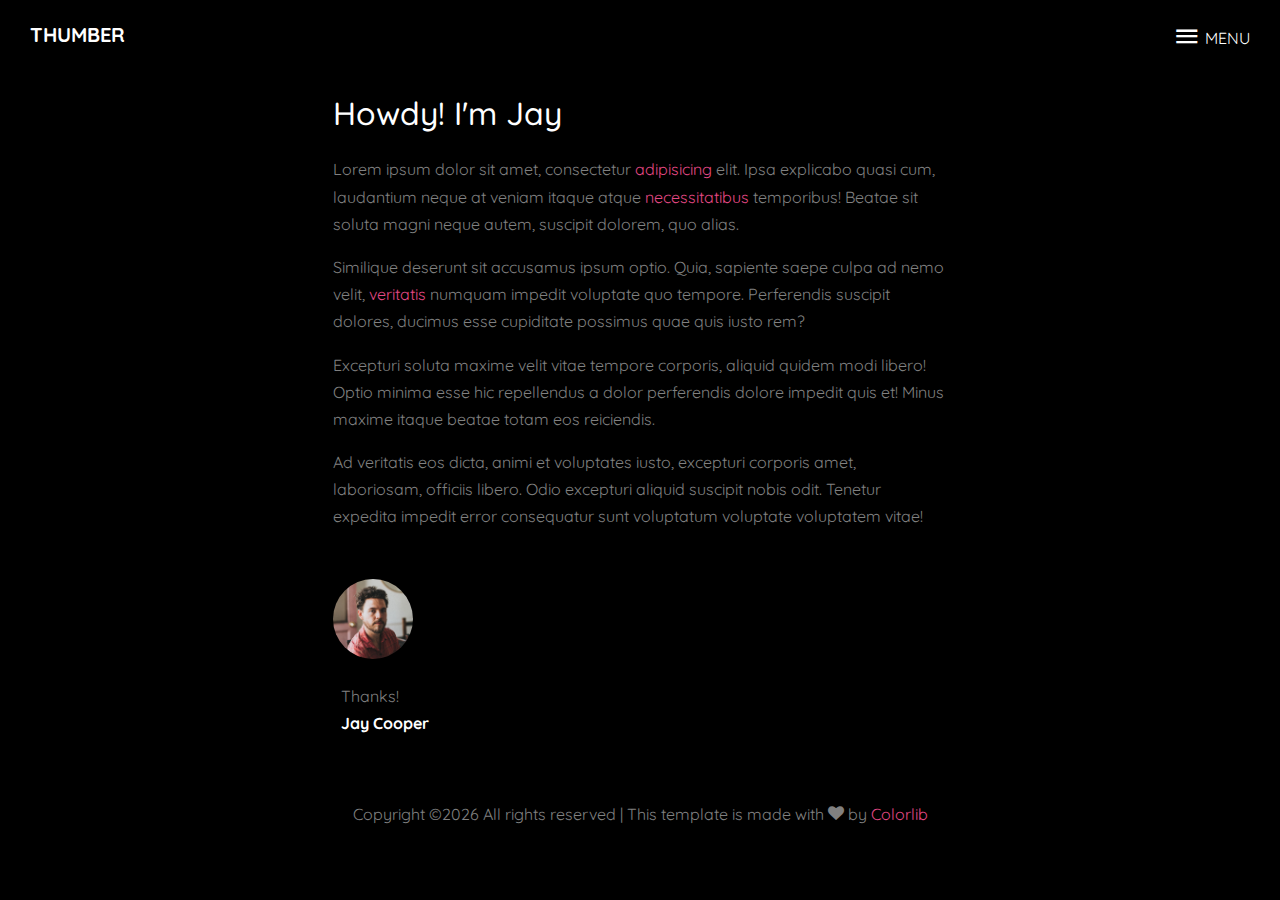
<file: gallery/bio.html>
<!DOCTYPE html>
<html lang="en">
  <head>
    <title>Thumber &mdash; Colorlib Website Template</title>
    <meta charset="utf-8">
    <meta name="viewport" content="width=device-width, initial-scale=1, shrink-to-fit=no">

    <link href="https://fonts.googleapis.com/css?family=Quicksand:300,400,500,700,900" rel="stylesheet">
    <link rel="stylesheet" href="fonts/icomoon/style.css">

    <link rel="stylesheet" href="css/bootstrap.min.css">
    <link rel="stylesheet" href="css/magnific-popup.css">
    <link rel="stylesheet" href="css/jquery-ui.css">
    <link rel="stylesheet" href="css/owl.carousel.min.css">
    <link rel="stylesheet" href="css/owl.theme.default.min.css">

    <link rel="stylesheet" href="css/bootstrap-datepicker.css">

    <link rel="stylesheet" href="fonts/flaticon/font/flaticon.css">

    <link rel="stylesheet" href="css/aos.css">
    <link rel="stylesheet" href="css/jquery.scrollbar.css">
    <link rel="stylesheet" href="css/fancybox.min.css">
    <link rel="stylesheet" href="css/swiper.min.css">

    <link rel="stylesheet" href="css/style.css">
    
  </head>
  <body>
  

  <div class="site-wrap">

  <div class="site-mobile-menu">
    <div class="site-mobile-menu-header">
      <div class="site-mobile-menu-close mt-3">
        <span class="icon-close2 js-menu-toggle"></span>
      </div>
    </div>
    <div class="site-mobile-menu-body"></div>
  </div>

  <header class="header-bar d-flex d-lg-flex align-items-center inner-page-header" data-aos="fade-down">
    <div class="site-logo">
      <a href="index.html">Thumber</a>
    </div>
    
    <div class="d-inline-block d-xl-block ml-md-0 ml-auto py-3" style="position: relative; top: 3px;"><a href="#" class="site-menu-toggle js-menu-toggle text-white"><span class="icon-menu h3"></span> <span style="position: relative;top: -4px; text-transform: uppercase;">Menu</span></a></div>

    <div class="main-menu d-none">
      <ul class="js-clone-nav">
        <li><a href="index.html">Home</a></li>
        <li><a href="photos.html">Photos</a></li>
        <li class="active"><a href="bio.html">About Me</a></li>
        <li><a href="contact.html">Contact</a></li>
      </ul>
      <ul class="social js-clone-nav">
        <li><a href="#"><span class="icon-facebook"></span></a></li>
        <li><a href="#"><span class="icon-twitter"></span></a></li>
        <li><a href="#"><span class="icon-instagram"></span></a></li>
      </ul>
    </div>
  </header> 
  

  <main class="main-content">
    <div class="container-fluid photos">
      <div class="row justify-content-center">
        
        <div class="col-md-6 pt-4">
          

          <h2 class="text-white mb-4" data-aos="fade-up">Howdy! I'm Jay</h2>

          <div class="row" data-aos="fade-up">
            <div class="col-md-12">

              <div>
                <p>Lorem ipsum dolor sit amet, consectetur <a href="#">adipisicing</a> elit. Ipsa explicabo quasi cum, laudantium neque at veniam itaque atque <a href="#">necessitatibus</a> temporibus! Beatae sit soluta magni neque autem, suscipit dolorem, quo alias.</p>
                <p>Similique deserunt sit accusamus ipsum optio. Quia, sapiente saepe culpa ad nemo velit, <a href="#">veritatis</a> numquam impedit voluptate quo tempore. Perferendis suscipit dolores, ducimus esse cupiditate possimus quae quis iusto rem?</p>
                <p>Excepturi soluta maxime velit vitae tempore corporis, aliquid quidem modi libero! Optio minima esse hic repellendus a dolor perferendis dolore impedit quis et! Minus maxime itaque beatae totam eos reiciendis.</p>
                <p class="mb-5">Ad veritatis eos dicta, animi et voluptates iusto, excepturi corporis amet, laboriosam, officiis libero. Odio excepturi aliquid suscipit nobis odit. Tenetur expedita impedit error consequatur sunt voluptatum voluptate voluptatem vitae!</p>
                </div>

                <div class="mb-4">
                  <img src="images/person_4.jpg" class="img-fluid rounded-circle" style="max-width: 80px; ">
                </div>
                <p class="mt-4 ml-2">Thanks! <br> <strong class="text-white">Jay Cooper</strong></p>
              </div>
          </div>
        </div>

      </div>

      <div class="row justify-content-center">
        <div class="col-md-12 text-center py-5">
          <p>
        <!-- Link back to Colorlib can't be removed. Template is licensed under CC BY 3.0. -->
        Copyright &copy;<script>document.write(new Date().getFullYear());</script> All rights reserved | This template is made with <i class="icon-heart" aria-hidden="true"></i> by <a href="https://colorlib.com" target="_blank" >Colorlib</a>
        <!-- Link back to Colorlib can't be removed. Template is licensed under CC BY 3.0. -->
      </p>
        </div>
      </div>
    </div>
  </main>

</div> <!-- .site-wrap -->

  <script src="js/jquery-3.3.1.min.js"></script>
  <script src="js/jquery-migrate-3.0.1.min.js"></script>
  <script src="js/jquery-ui.js"></script>
  <script src="js/popper.min.js"></script>
  <script src="js/bootstrap.min.js"></script>
  <script src="js/owl.carousel.min.js"></script>
  <!-- <script src="js/jquery.stellar.min.js"></script> -->
  <script src="js/jquery.countdown.min.js"></script>
  <script src="js/jquery.magnific-popup.min.js"></script>
  <script src="js/bootstrap-datepicker.min.js"></script>
  <script src="js/aos.js"></script>

  <script src="js/jquery.fancybox.min.js"></script>
  <script src="js/swiper.min.js"></script>
  <script src="js/jquery.scrollbar.js"></script>
  <script src="js/main.js"></script>

  
    
  </body>
</html>
</file>
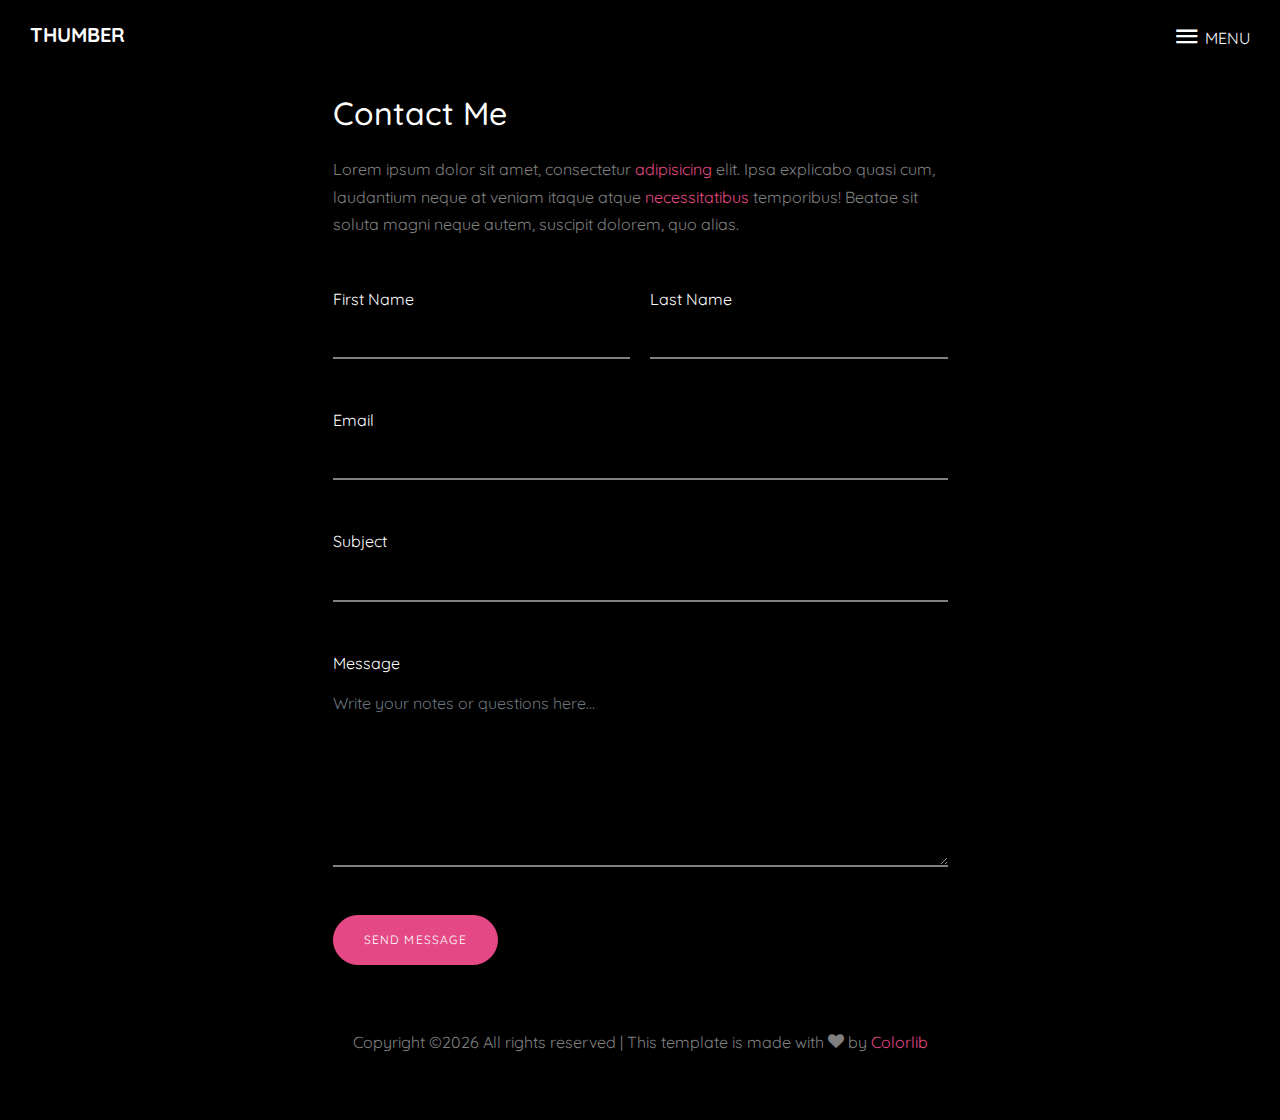
<file: gallery/contact.html>
<!DOCTYPE html>
<html lang="en">
  <head>
    <title>Thumber &mdash; Colorlib Website Template</title>
    <meta charset="utf-8">
    <meta name="viewport" content="width=device-width, initial-scale=1, shrink-to-fit=no">

    <link href="https://fonts.googleapis.com/css?family=Quicksand:300,400,500,700,900" rel="stylesheet">
    <link rel="stylesheet" href="fonts/icomoon/style.css">

    <link rel="stylesheet" href="css/bootstrap.min.css">
    <link rel="stylesheet" href="css/magnific-popup.css">
    <link rel="stylesheet" href="css/jquery-ui.css">
    <link rel="stylesheet" href="css/owl.carousel.min.css">
    <link rel="stylesheet" href="css/owl.theme.default.min.css">

    <link rel="stylesheet" href="css/bootstrap-datepicker.css">

    <link rel="stylesheet" href="fonts/flaticon/font/flaticon.css">

    <link rel="stylesheet" href="css/aos.css">
    <link rel="stylesheet" href="css/jquery.scrollbar.css">
    <link rel="stylesheet" href="css/fancybox.min.css">
    <link rel="stylesheet" href="css/swiper.min.css">

    <link rel="stylesheet" href="css/style.css">
    
  </head>
  <body>
  

  <div class="site-wrap">

  <div class="site-mobile-menu">
    <div class="site-mobile-menu-header">
      <div class="site-mobile-menu-close mt-3">
        <span class="icon-close2 js-menu-toggle"></span>
      </div>
    </div>
    <div class="site-mobile-menu-body"></div>
  </div>

  <header class="header-bar d-flex d-lg-flex align-items-center inner-page-header" data-aos="fade-down">
    <div class="site-logo">
      <a href="index.html">Thumber</a>
    </div>
    
    <div class="d-inline-block d-xl-block ml-md-0 ml-auto py-3" style="position: relative; top: 3px;"><a href="#" class="site-menu-toggle js-menu-toggle text-white"><span class="icon-menu h3"></span> <span style="position: relative;top: -4px; text-transform: uppercase;">Menu</span></a></div>

    <div class="main-menu d-none">
      <ul class="js-clone-nav">
        <li><a href="index.html">Home</a></li>
        <li><a href="photos.html">Photos</a></li>
        <li><a href="bio.html">About Me</a></li>
        <li class="active"><a href="contact.html">Contact</a></li>
      </ul>
      <ul class="social js-clone-nav">
        <li><a href="#"><span class="icon-facebook"></span></a></li>
        <li><a href="#"><span class="icon-twitter"></span></a></li>
        <li><a href="#"><span class="icon-instagram"></span></a></li>
      </ul>
    </div>
  </header> 
  

  <main class="main-content">
    <div class="container-fluid photos">
      <div class="row justify-content-center">
        
        <div class="col-md-6 pt-4"  data-aos="fade-up">
          <h2 class="text-white mb-4">Contact Me</h2>

          <div class="row">
            <div class="col-md-12">
              <p class="mb-5">Lorem ipsum dolor sit amet, consectetur <a href="#">adipisicing</a> elit. Ipsa explicabo quasi cum, laudantium neque at veniam itaque atque <a href="#">necessitatibus</a> temporibus! Beatae sit soluta magni neque autem, suscipit dolorem, quo alias.</p>
              

              <div class="row">
                <div class="col-md-12">

                  

                  <form action="#">
                    
                    

                    <div class="row form-group mb-5">
                      <div class="col-md-6 mb-3 mb-md-0">
                        <label class="text-white" for="fname">First Name</label>
                        <input type="text" id="fname" class="form-control">
                      </div>
                      <div class="col-md-6">
                        <label class="text-white" for="lname">Last Name</label>
                        <input type="text" id="lname" class="form-control">
                      </div>
                    </div>

                    <div class="row form-group mb-5">
                      
                      <div class="col-md-12">
                        <label class="text-white" for="email">Email</label> 
                        <input type="email" id="email" class="form-control">
                      </div>
                    </div>

                    <div class="row form-group mb-5">
                      
                      <div class="col-md-12">
                        <label class="text-white" for="subject">Subject</label> 
                        <input type="subject" id="subject" class="form-control">
                      </div>
                    </div>

                    <div class="row form-group mb-5">
                      <div class="col-md-12">
                        <label class="text-white" for="message">Message</label> 
                        <textarea name="message" id="message" cols="30" rows="7" class="form-control" placeholder="Write your notes or questions here..."></textarea>
                      </div>
                    </div>

                    <div class="row form-group">
                      <div class="col-md-12">
                        <input type="submit" value="Send Message" class="btn btn-primary btn-md text-white">
                      </div>
                    </div>

        
                  </form>
                </div>
                
              </div>
            </div>
          </div>
        </div>

      </div>

      <div class="row justify-content-center">
        <div class="col-md-12 text-center py-5">
          <p>
        <!-- Link back to Colorlib can't be removed. Template is licensed under CC BY 3.0. -->
        Copyright &copy;<script>document.write(new Date().getFullYear());</script> All rights reserved | This template is made with <i class="icon-heart" aria-hidden="true"></i> by <a href="https://colorlib.com" target="_blank" >Colorlib</a>
        <!-- Link back to Colorlib can't be removed. Template is licensed under CC BY 3.0. -->
      </p>
        </div>
      </div>
    </div>
  </main>

</div> <!-- .site-wrap -->

  <script src="js/jquery-3.3.1.min.js"></script>
  <script src="js/jquery-migrate-3.0.1.min.js"></script>
  <script src="js/jquery-ui.js"></script>
  <script src="js/popper.min.js"></script>
  <script src="js/bootstrap.min.js"></script>
  <script src="js/owl.carousel.min.js"></script>
  <!-- <script src="js/jquery.stellar.min.js"></script> -->
  <script src="js/jquery.countdown.min.js"></script>
  <script src="js/jquery.magnific-popup.min.js"></script>
  <script src="js/bootstrap-datepicker.min.js"></script>
  <script src="js/aos.js"></script>

  <script src="js/jquery.fancybox.min.js"></script>
  <script src="js/swiper.min.js"></script>
  <script src="js/jquery.scrollbar.js"></script>
  <script src="js/main.js"></script>

  
    
  </body>
</html>
</file>
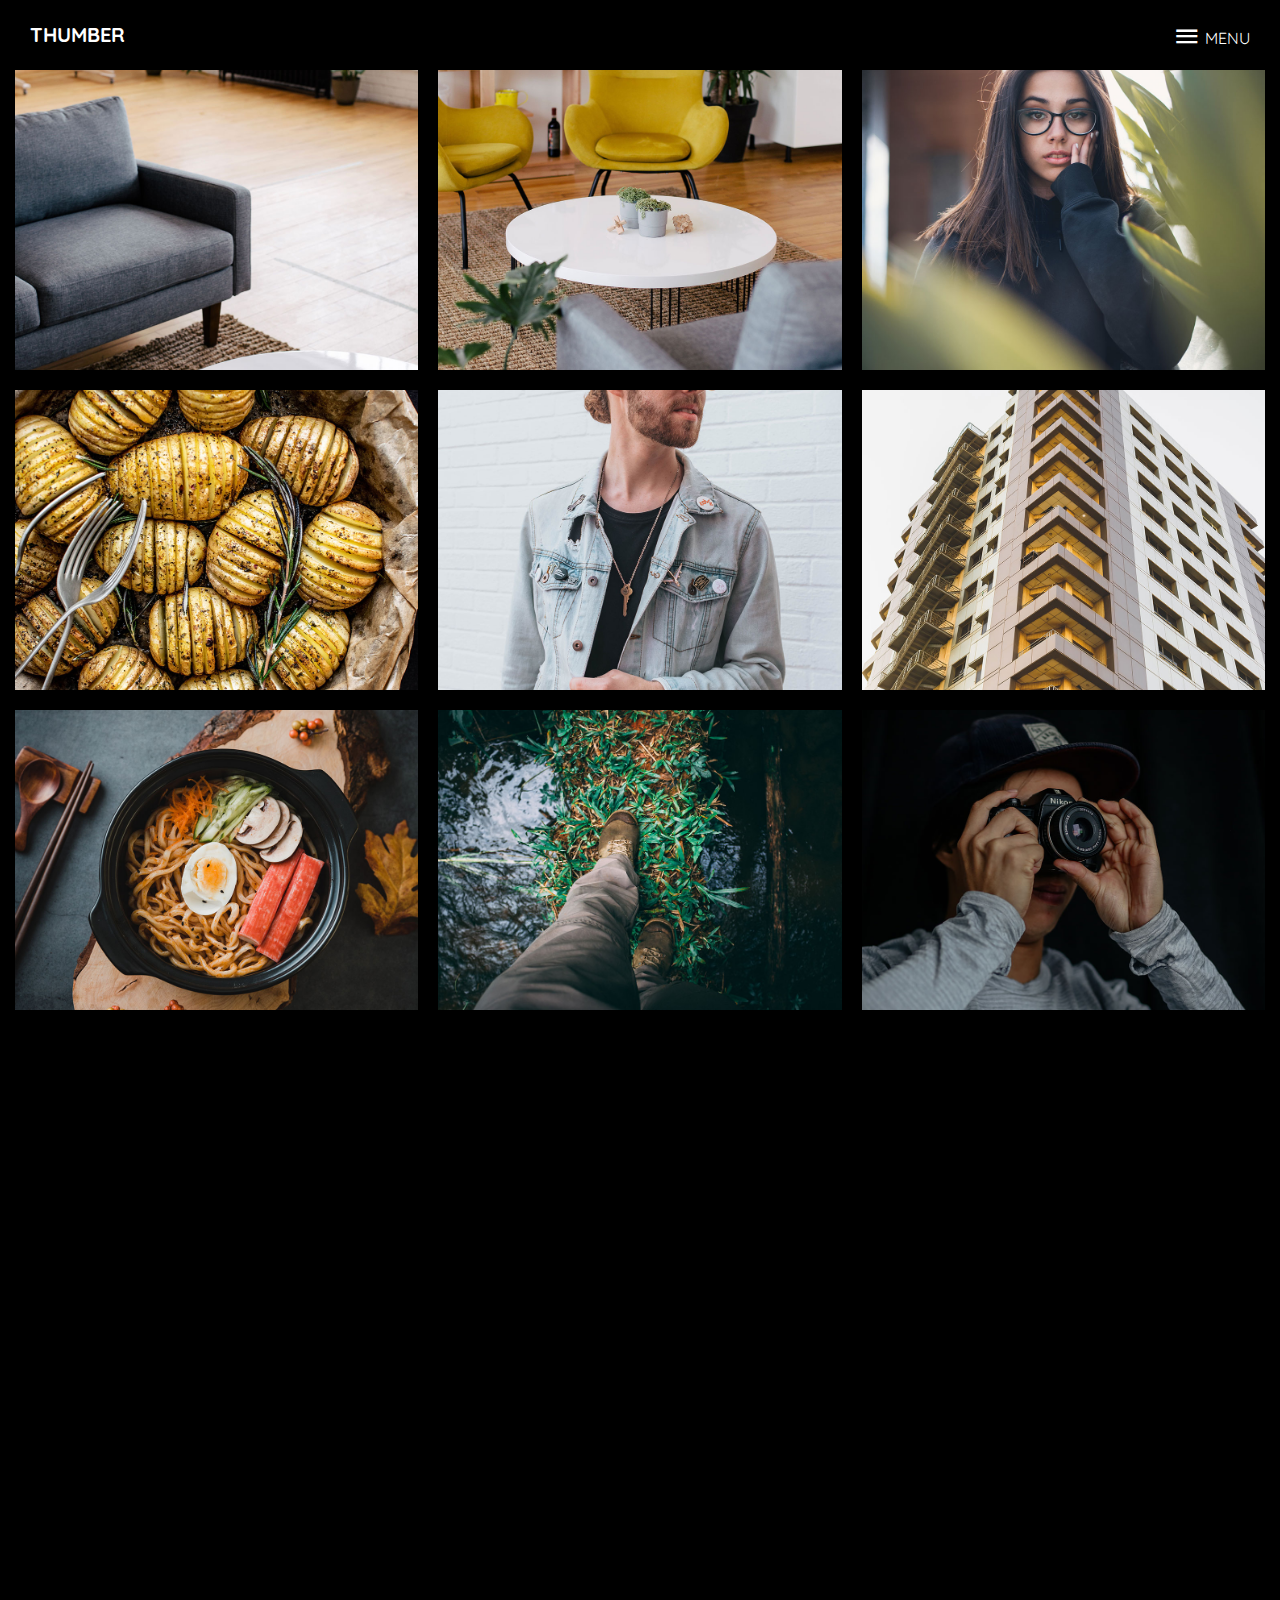
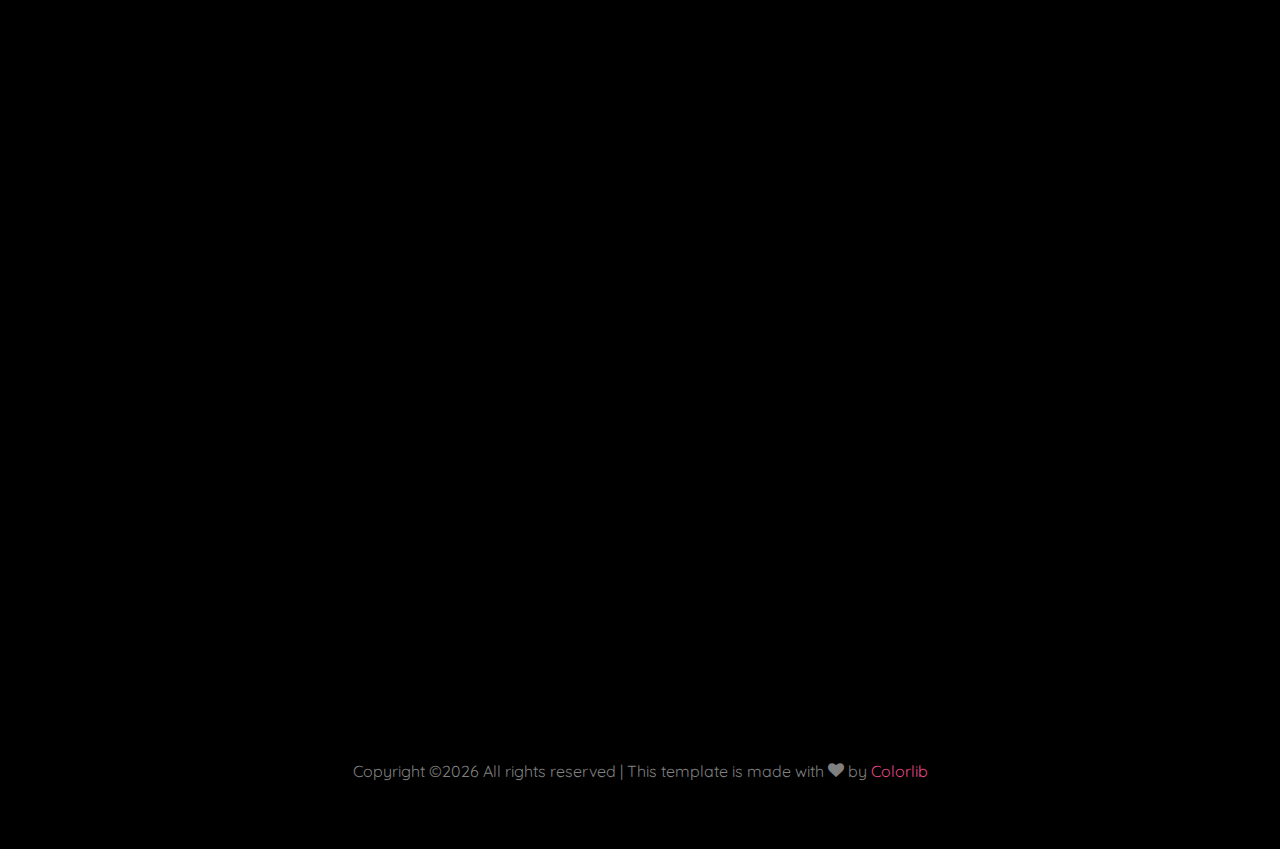
<file: gallery/photos.html>
<!DOCTYPE html>
<html lang="en">
  <head>
    <title>Thumber &mdash; Colorlib Website Template</title>
    <meta charset="utf-8">
    <meta name="viewport" content="width=device-width, initial-scale=1, shrink-to-fit=no">

    <link href="https://fonts.googleapis.com/css?family=Quicksand:300,400,500,700,900" rel="stylesheet">
    <link rel="stylesheet" href="fonts/icomoon/style.css">

    <link rel="stylesheet" href="css/bootstrap.min.css">
    <link rel="stylesheet" href="css/magnific-popup.css">
    <link rel="stylesheet" href="css/jquery-ui.css">
    <link rel="stylesheet" href="css/owl.carousel.min.css">
    <link rel="stylesheet" href="css/owl.theme.default.min.css">

    <link rel="stylesheet" href="css/bootstrap-datepicker.css">

    <link rel="stylesheet" href="fonts/flaticon/font/flaticon.css">

    <link rel="stylesheet" href="css/aos.css">
    <link rel="stylesheet" href="css/jquery.scrollbar.css">
    <link rel="stylesheet" href="css/fancybox.min.css">
    <link rel="stylesheet" href="css/swiper.min.css">

    <link rel="stylesheet" href="css/style.css">
    
  </head>
  <body>
  

  <div class="site-wrap">

  <div class="site-mobile-menu">
    <div class="site-mobile-menu-header">
      <div class="site-mobile-menu-close mt-3">
        <span class="icon-close2 js-menu-toggle"></span>
      </div>
    </div>
    <div class="site-mobile-menu-body"></div>
  </div>

  <header class="header-bar d-flex d-lg-flex align-items-center inner-page-header" data-aos="fade-down">
    <div class="site-logo">
      <a href="index.html">Thumber</a>
    </div>
    
    <div class="d-inline-block d-xl-block ml-md-0 ml-auto py-3" style="position: relative; top: 3px;"><a href="#" class="site-menu-toggle js-menu-toggle text-white"><span class="icon-menu h3"></span> <span style="position: relative;top: -4px; text-transform: uppercase;">Menu</span></a></div>

    <div class="main-menu d-none">
      <ul class="js-clone-nav">
        <li><a href="index.html">Home</a></li>
        <li class="active"><a href="photos.html">Photos</a></li>
        <li><a href="bio.html">About Me</a></li>
        <li><a href="contact.html">Contact</a></li>
      </ul>
      <ul class="social js-clone-nav">
        <li><a href="#"><span class="icon-facebook"></span></a></li>
        <li><a href="#"><span class="icon-twitter"></span></a></li>
        <li><a href="#"><span class="icon-instagram"></span></a></li>
      </ul>
    </div>
  </header> 
  

  <main class="main-content">
    <div class="container-fluid photos">
      <div class="row align-items-stretch">
        
        <div class="col-6 col-md-6 col-lg-4" data-aos="fade-up">
          <a href="images/img_1.jpg" class="d-block photo-item" data-fancybox="gallery">
            <img src="images/img_1.jpg" alt="Image" class="img-fluid">
            <div class="photo-text-more">
              <span class="icon icon-search"></span>
            </div>
          </a>
        </div>
        <div class="col-6 col-md-6 col-lg-4" data-aos="fade-up" data-aos-delay="100">
          <a href="images/img_2.jpg" class="d-block photo-item" data-fancybox="gallery">
            <img src="images/img_2.jpg" alt="Image" class="img-fluid">
            <div class="photo-text-more">
              <span class="icon icon-search"></span>
            </div>
          </a>
        </div>
        <div class="col-6 col-md-6 col-lg-4" data-aos="fade-up" data-aos-delay="200">
          <a href="images/img_3.jpg" class="d-block photo-item" data-fancybox="gallery">
            <img src="images/img_3.jpg" alt="Image" class="img-fluid">
            <div class="photo-text-more">
              <span class="icon icon-search"></span>
            </div>
          </a>
        </div>

        <div class="col-6 col-md-6 col-lg-4" data-aos="fade-up">
          <a href="images/img_4.jpg" class="d-block photo-item" data-fancybox="gallery">
            <img src="images/img_4.jpg" alt="Image" class="img-fluid">
            <div class="photo-text-more">
              <span class="icon icon-search"></span>
            </div>
          </a>
        </div>
        <div class="col-6 col-md-6 col-lg-4" data-aos="fade-up" data-aos-delay="100">
          <a href="images/img_5.jpg" class="d-block photo-item" data-fancybox="gallery">
            <img src="images/img_5.jpg" alt="Image" class="img-fluid">
            <div class="photo-text-more">
              <span class="icon icon-search"></span>
            </div>
          </a>
        </div>
        <div class="col-6 col-md-6 col-lg-4" data-aos="fade-up" data-aos-delay="200">
          <a href="images/img_6.jpg" class="d-block photo-item" data-fancybox="gallery">
            <img src="images/img_6.jpg" alt="Image" class="img-fluid">
            <div class="photo-text-more">
              <span class="icon icon-search"></span>
            </div>
          </a>
        </div>

        <div class="col-6 col-md-6 col-lg-4" data-aos="fade-up">
          <a href="images/img_7.jpg" class="d-block photo-item" data-fancybox="gallery">
            <img src="images/img_7.jpg" alt="Image" class="img-fluid">
            <div class="photo-text-more">
              <span class="icon icon-search"></span>
            </div>
          </a>
        </div>
        <div class="col-6 col-md-6 col-lg-4" data-aos="fade-up" data-aos-delay="100">
          <a href="images/img_8.jpg" class="d-block photo-item" data-fancybox="gallery">
            <img src="images/img_8.jpg" alt="Image" class="img-fluid">
            <div class="photo-text-more">
              <span class="icon icon-search"></span>
            </div>
          </a>
        </div>
        <div class="col-6 col-md-6 col-lg-4" data-aos="fade-up" data-aos-delay="200">
          <a href="images/img_9.jpg" class="d-block photo-item" data-fancybox="gallery">
            <img src="images/img_9.jpg" alt="Image" class="img-fluid">
            <div class="photo-text-more">
              <span class="icon icon-search"></span>
            </div>
          </a>
        </div>


        <div class="col-6 col-md-6 col-lg-4" data-aos="fade-up">
          <a href="images/img_10.jpg" class="d-block photo-item" data-fancybox="gallery">
            <img src="images/img_10.jpg" alt="Image" class="img-fluid">
            <div class="photo-text-more">
              <span class="icon icon-search"></span>
            </div>
          </a>
        </div>
        <div class="col-6 col-md-6 col-lg-4" data-aos="fade-up">
          <a href="images/img_1.jpg" class="d-block photo-item" data-fancybox="gallery">
            <img src="images/img_1.jpg" alt="Image" class="img-fluid">
            <div class="photo-text-more">
              <span class="icon icon-search"></span>
            </div>
          </a>
        </div>
        <div class="col-6 col-md-6 col-lg-4" data-aos="fade-up" data-aos-delay="100">
          <a href="images/img_2.jpg" class="d-block photo-item" data-fancybox="gallery">
            <img src="images/img_2.jpg" alt="Image" class="img-fluid">
            <div class="photo-text-more">
              <span class="icon icon-search"></span>
            </div>
          </a>
        </div>
        <div class="col-6 col-md-6 col-lg-4" data-aos="fade-up" data-aos-delay="200">
          <a href="images/img_3.jpg" class="d-block photo-item" data-fancybox="gallery">
            <img src="images/img_3.jpg" alt="Image" class="img-fluid">
            <div class="photo-text-more">
              <span class="icon icon-search"></span>
            </div>
          </a>
        </div>

        <div class="col-6 col-md-6 col-lg-4" data-aos="fade-up">
          <a href="images/img_4.jpg" class="d-block photo-item" data-fancybox="gallery">
            <img src="images/img_4.jpg" alt="Image" class="img-fluid">
            <div class="photo-text-more">
              <span class="icon icon-search"></span>
            </div>
          </a>
        </div>
        <div class="col-6 col-md-6 col-lg-4" data-aos="fade-up" data-aos-delay="100">
          <a href="images/img_5.jpg" class="d-block photo-item" data-fancybox="gallery">
            <img src="images/img_5.jpg" alt="Image" class="img-fluid">
            <div class="photo-text-more">
              <span class="icon icon-search"></span>
            </div>
          </a>
        </div>
        <div class="col-6 col-md-6 col-lg-4" data-aos="fade-up" data-aos-delay="200">
          <a href="images/img_6.jpg" class="d-block photo-item" data-fancybox="gallery">
            <img src="images/img_6.jpg" alt="Image" class="img-fluid">
            <div class="photo-text-more">
              <span class="icon icon-search"></span>
            </div>
          </a>
        </div>

        <div class="col-6 col-md-6 col-lg-4" data-aos="fade-up">
          <a href="images/img_7.jpg" class="d-block photo-item" data-fancybox="gallery">
            <img src="images/img_7.jpg" alt="Image" class="img-fluid">
            <div class="photo-text-more">
              <span class="icon icon-search"></span>
            </div>
          </a>
        </div>
        <div class="col-6 col-md-6 col-lg-4" data-aos="fade-up" data-aos-delay="100">
          <a href="images/img_8.jpg" class="d-block photo-item" data-fancybox="gallery">
            <img src="images/img_8.jpg" alt="Image" class="img-fluid">
            <div class="photo-text-more">
              <span class="icon icon-search"></span>
            </div>
          </a>
        </div>
        <div class="col-6 col-md-6 col-lg-4" data-aos="fade-up" data-aos-delay="200">
          <a href="images/img_9.jpg" class="d-block photo-item" data-fancybox="gallery">
            <img src="images/img_9.jpg" alt="Image" class="img-fluid">
            <div class="photo-text-more">
              <span class="icon icon-search"></span>
            </div>
          </a>
        </div>


        <div class="col-6 col-md-6 col-lg-4" data-aos="fade-up">
          <a href="images/img_10.jpg" class="d-block photo-item" data-fancybox="gallery">
            <img src="images/img_10.jpg" alt="Image" class="img-fluid">
            <div class="photo-text-more">
              <span class="icon icon-search"></span>
            </div>
          </a>
        </div>

        

      </div>

      <div class="row justify-content-center">
        <div class="col-md-12 text-center py-5">
          <p>
        <!-- Link back to Colorlib can't be removed. Template is licensed under CC BY 3.0. -->
        Copyright &copy;<script>document.write(new Date().getFullYear());</script> All rights reserved | This template is made with <i class="icon-heart" aria-hidden="true"></i> by <a href="https://colorlib.com" target="_blank" >Colorlib</a>
        <!-- Link back to Colorlib can't be removed. Template is licensed under CC BY 3.0. -->
      </p>
        </div>
      </div>
    </div>
  </main>

</div> <!-- .site-wrap -->

  <script src="js/jquery-3.3.1.min.js"></script>
  <script src="js/jquery-migrate-3.0.1.min.js"></script>
  <script src="js/jquery-ui.js"></script>
  <script src="js/popper.min.js"></script>
  <script src="js/bootstrap.min.js"></script>
  <script src="js/owl.carousel.min.js"></script>
  <!-- <script src="js/jquery.stellar.min.js"></script> -->
  <script src="js/jquery.countdown.min.js"></script>
  <script src="js/jquery.magnific-popup.min.js"></script>
  <script src="js/bootstrap-datepicker.min.js"></script>
  <script src="js/aos.js"></script>

  <script src="js/jquery.fancybox.min.js"></script>
  <script src="js/swiper.min.js"></script>
  <script src="js/jquery.scrollbar.js"></script>
  <script src="js/main.js"></script>

  
    
  </body>
</html>
</file>
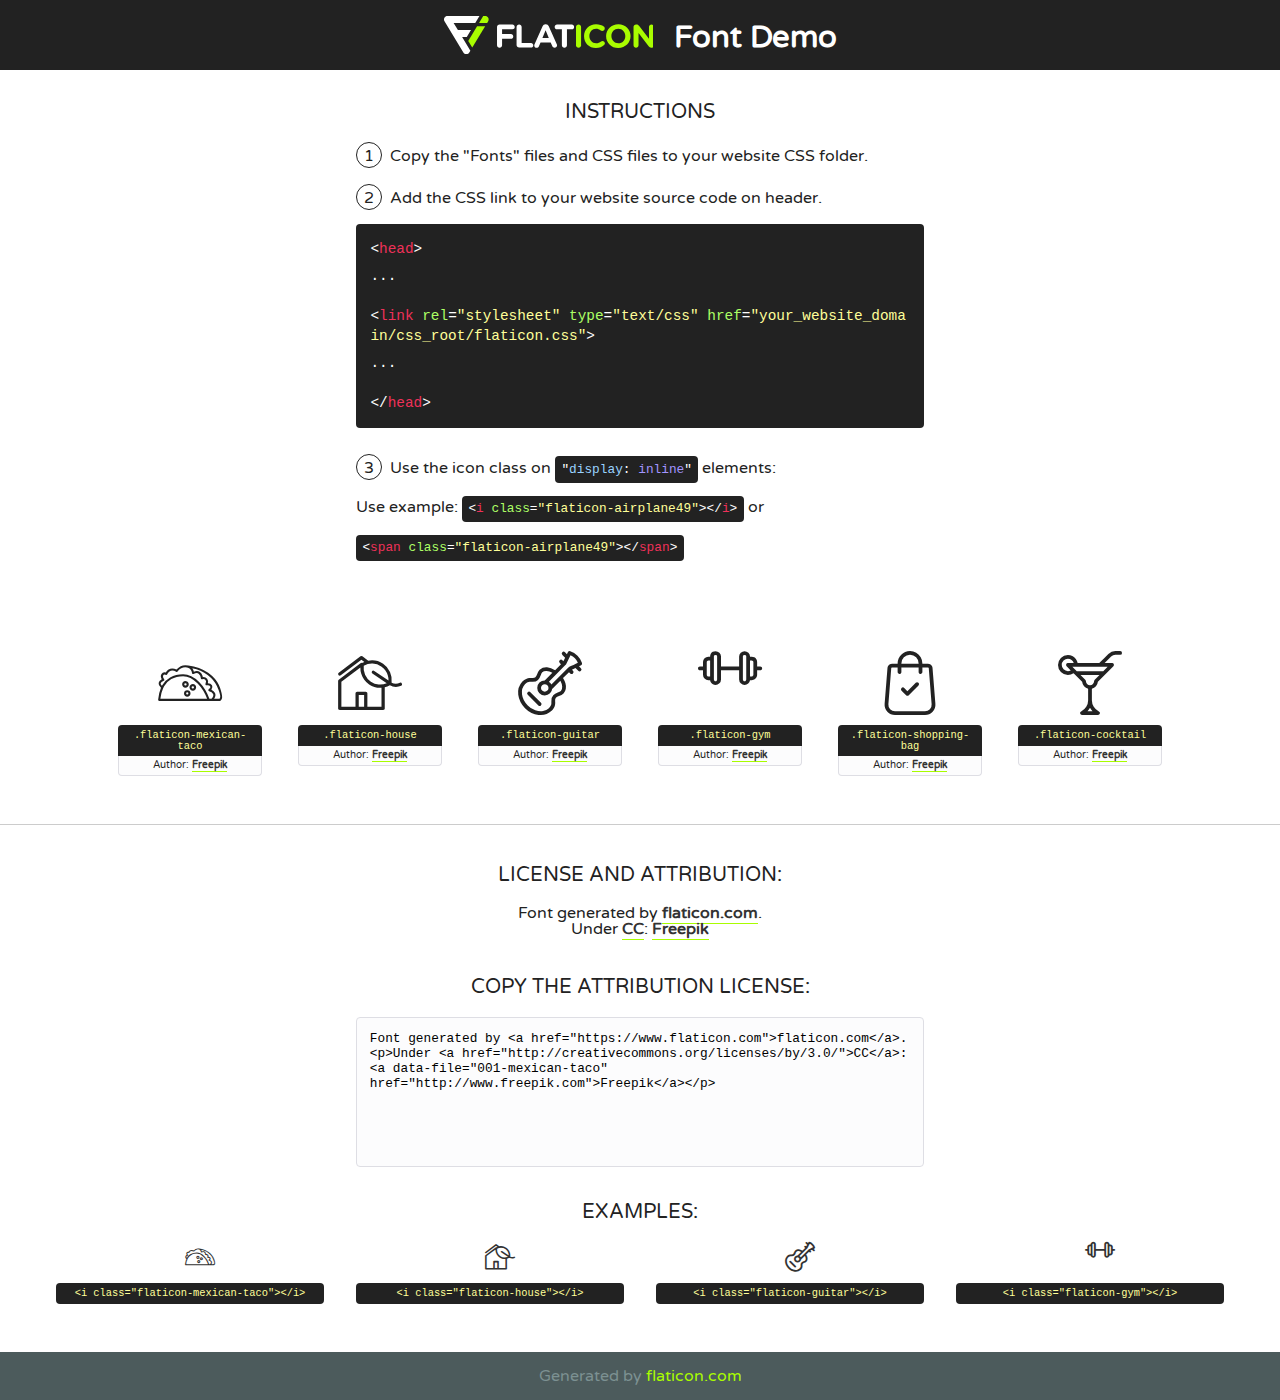
<file: gallery/fonts/flaticon/font/flaticon.html>
<!DOCTYPE html>
<!--
  Flaticon icon font: Flaticon
  Creation date: 11/02/2019 11:47
-->
<html>
<!DOCTYPE html>
<html>

<head>
    <title>Flaticon WebFont</title>
    <link href="http://fonts.googleapis.com/css?family=Varela+Round" rel="stylesheet" type="text/css" />
    <link rel="stylesheet" type="text/css" href="flaticon.css">
    <meta charset="UTF-8">
    <style>
    html, body, div, span, applet, object, iframe,
    h1, h2, h3, h4, h5, h6, p, blockquote, pre,
    a, abbr, acronym, address, big, cite, code,
    del, dfn, em, img, ins, kbd, q, s, samp,
    small, strike, strong, sub, sup, tt, var,
    b, u, i, center,
    dl, dt, dd, ol, ul, li,
    fieldset, form, label, legend,
    table, caption, tbody, tfoot, thead, tr, th, td,
    article, aside, canvas, details, embed, 
    figure, figcaption, footer, header, hgroup, 
    menu, nav, output, ruby, section, summary,
    time, mark, audio, video {
        margin: 0;
        padding: 0;
        border: 0;
        font-size: 100%;
        font: inherit;
        vertical-align: baseline;
    }
    /* HTML5 display-role reset for older browsers */
    article, aside, details, figcaption, figure, 
    footer, header, hgroup, menu, nav, section {
        display: block;
    }
    body {
        line-height: 1;
    }
    ol, ul {
        list-style: none;
    }
    blockquote, q {
        quotes: none;
    }
    blockquote:before, blockquote:after,
    q:before, q:after {
        content: '';
        content: none;
    }
    table {
        border-collapse: collapse;
        border-spacing: 0;
    }
    body {
        font-family: 'Varela Round', Helvetica, Arial, sans-serif;
        font-size: 16px;
        color: #222;
    }
    a {
        color: #333;
        border-bottom: 1px solid #a9fd00;
        font-weight: bold;
        text-decoration: none;
    }
    * {
        -moz-box-sizing: border-box;
        -webkit-box-sizing: border-box;
        box-sizing: border-box;
        margin: 0;
        padding: 0;
    }
    [class^="flaticon-"]:before, [class*=" flaticon-"]:before, [class^="flaticon-"]:after, [class*=" flaticon-"]:after {
        font-family: Flaticon;
        font-size: 30px;
        font-style: normal;
        margin-left: 20px;
        color: #333;
    }
    .wrapper {
        max-width: 600px;
        margin: auto;
        padding: 0 1em;
    }
    .title {
        font-size: 1.25em;
        text-align: center;
        margin-bottom: 1em;
        text-transform: uppercase;
    }
    header {
        text-align: center;
        background-color: #222;
        color: #fff;
        padding: 1em;
    }
    header .logo {
        width: 210px;
        height: 38px;
        display: inline-block;
        vertical-align: middle;
        margin-right: 1em;
        border: none;
    }
    header strong {
        font-size: 1.95em;
        font-weight: bold;
        vertical-align: middle;
        margin-top: 5px;
        display: inline-block;
    }
    .demo {
        margin: 2em auto;
        line-height: 1.25em;
    }
    .demo ul li {
        margin-bottom: 1em;
    }
    .demo ul li .num {
        color: #222;
        border-radius: 20px;
        display: inline-block;
        width: 26px;
        padding: 3px;
        height: 26px;
        text-align: center;
        margin-right: 0.5em;
        border: 1px solid #222;
    }
    .demo ul li code {
        background-color: #222;
        border-radius: 4px;
        padding: 0.25em 0.5em;
        display: inline-block;
        color: #fff;
        font-family: Consolas,Monaco,Lucida Console,Liberation Mono,DejaVu Sans Mono,Bitstream Vera Sans Mono,Courier New, monospace;
        font-weight: lighter;
        margin-top: 1em;
        font-size: 0.8em;
        word-break: break-all;
    }
    .demo ul li code.big {
        padding: 1em;
        font-size: 0.9em;
    }
    .demo ul li code .red {
        color: #EF3159;
    }
    .demo ul li code .green {
        color: #ACFF65;
    }
    .demo ul li code .yellow {
        color: #FFFF99;
    }
    .demo ul li code .blue {
        color: #99D3FF;
    }
    .demo ul li code .purple {
        color: #A295FF;
    }
    .demo ul li code .dots {
        margin-top: 0.5em;
        display: block;
    }
    #glyphs {
        border-bottom: 1px solid #ccc;
        padding: 2em 0;
        text-align: center;
    }
    .glyph {
        display: inline-block;
        width: 9em;
        margin: 1em;
        text-align: center;
        vertical-align: top;
        background: #FFF;
    }
    .glyph .glyph-icon {
        padding: 10px;
        display: block;
        font-family:"Flaticon";
        font-size: 64px;
        line-height: 1;
    }
    .glyph .glyph-icon:before {
        font-size: 64px;
        color: #222;
        margin-left: 0;
    }
    .class-name {
        font-size: 0.65em;
        background-color: #222;
        color: #fff;
        border-radius: 4px 4px 0 0;
        padding: 0.5em;
        color: #FFFF99;
        font-family: Consolas,Monaco,Lucida Console,Liberation Mono,DejaVu Sans Mono,Bitstream Vera Sans Mono,Courier New, monospace;
    }
    .author-name {
        font-size: 0.6em;
        background-color: #fcfcfd;
        border: 1px solid #DEDEE4;
        border-top: 0;
        border-radius: 0 0 4px 4px;
        padding: 0.5em;
    }
    .class-name:last-child {
        font-size: 10px;
        color:#888;
    }
    .class-name:last-child a {
        font-size: 10px;
        color:#555;
    }
    .class-name:last-child a:hover {
        color:#a9fd00;
    }
    .glyph > input {
        display: block;
        width: 100px;
        margin: 5px auto;
        text-align: center;
        font-size: 12px;
        cursor: text;
    }
    .glyph > input.icon-input {
        font-family:"Flaticon";
        font-size: 16px;
        margin-bottom: 10px;
    }
    .attribution .title {
        margin-top: 2em;
    }
    .attribution textarea {
        background-color: #fcfcfd;
        padding: 1em;
        border: none;
        box-shadow: none;
        border: 1px solid #DEDEE4;
        border-radius: 4px;
        resize: none;
        width: 100%;
        height: 150px;
        font-size: 0.8em;
        font-family: Consolas,Monaco,Lucida Console,Liberation Mono,DejaVu Sans Mono,Bitstream Vera Sans Mono,Courier New, monospace;
        -webkit-appearance: none;
    }
    .iconsuse {
        margin: 2em auto;
        text-align: center;
        max-width: 1200px;
    }
    .iconsuse:after {
        content: '';
        display: table;
        clear: both;
    }
    .iconsuse .image {
        float: left;
        width: 25%;
        padding: 0 1em;
    }
    .iconsuse .image p {
        margin-bottom: 1em;
    }
    .iconsuse .image span {
        display: block;
        font-size: 0.65em;
        background-color: #222;
        color: #fff;
        border-radius: 4px;
        padding: 0.5em;
        color: #FFFF99;
        margin-top: 1em;
        font-family: Consolas,Monaco,Lucida Console,Liberation Mono,DejaVu Sans Mono,Bitstream Vera Sans Mono,Courier New, monospace;
    }
    #footer {
        text-align: center;
        background-color: #4C5B5C;
        color: #7c9192;
        padding: 1em;
    }
    #footer a {
        border: none;
        color: #a9fd00;
        font-weight: normal;
    }
    @media (max-width: 960px) {
        .iconsuse .image {
            width: 50%;
        }
    }
    @media (max-width: 560px) {
        .iconsuse .image {
            width: 100%;
        }
    }
    </style>
</head>

<body class="characters-off">

    <header>
        <a href="https://www.flaticon.com" target="_blank" class="logo">
            <svg version="1.1" xmlns="http://www.w3.org/2000/svg" xmlns:xlink="http://www.w3.org/1999/xlink" xmlns:a="http://ns.adobe.com/AdobeSVGViewerExtensions/3.0/" viewBox="0 0 560.875 102.036" enable-background="new 0 0 560.875 102.036" xml:space="preserve">
                <defs>
                </defs>
                <g>
                    <g class="letters">
                        <path fill="#ffffff" d="M141.596,29.675c0-3.777,2.985-6.767,6.764-6.767h34.438c3.426,0,6.15,2.728,6.15,6.15
                        c0,3.43-2.724,6.149-6.15,6.149h-27.674v13.091h23.719c3.429,0,6.151,2.724,6.151,6.15c0,3.43-2.723,6.149-6.151,6.149h-23.719
                        v17.574c0,3.773-2.986,6.761-6.764,6.761c-3.779,0-6.764-2.989-6.764-6.761V29.675z"></path>
                        <path fill="#ffffff" d="M193.844,29.149c0-3.781,2.985-6.767,6.764-6.767c3.776,0,6.763,2.985,6.763,6.767v42.957h25.039
                        c3.426,0,6.149,2.726,6.149,6.153c0,3.425-2.723,6.15-6.149,6.15h-31.802c-3.779,0-6.764-2.986-6.764-6.768V29.149z"></path>
                        <path fill="#ffffff" d="M241.891,75.71l21.438-48.407c1.492-3.341,4.215-5.357,7.906-5.357h0.792
                        c3.686,0,6.323,2.017,7.815,5.357l21.439,48.407c0.436,0.967,0.701,1.845,0.701,2.723c0,3.602-2.809,6.501-6.414,6.501
                        c-3.161,0-5.269-1.845-6.499-4.655l-4.132-9.661h-27.059l-4.301,10.102c-1.144,2.631-3.426,4.214-6.237,4.214
                        c-3.517,0-6.24-2.81-6.24-6.325C241.1,77.64,241.451,76.677,241.891,75.71z M279.932,58.666l-8.521-20.297l-8.526,20.297H279.932
                        z"></path>
                        <path fill="#ffffff" d="M314.864,35.387H301.86c-3.429,0-6.239-2.813-6.239-6.238c0-3.429,2.811-6.24,6.239-6.24h39.533
                        c3.426,0,6.237,2.811,6.237,6.24c0,3.425-2.811,6.238-6.237,6.238h-13.001v42.785c0,3.773-2.99,6.761-6.764,6.761
                        c-3.779,0-6.764-2.989-6.764-6.761V35.387z"></path>
                        <path fill="#A9FD00" d="M352.615,29.149c0-3.781,2.985-6.767,6.767-6.767c3.774,0,6.761,2.985,6.761,6.767v49.024
                        c0,3.773-2.987,6.761-6.761,6.761c-3.781,0-6.767-2.989-6.767-6.761V29.149z"></path>
                        <path fill="#A9FD00" d="M374.132,53.836v-0.179c0-17.481,13.178-31.801,32.065-31.801c9.22,0,15.459,2.458,20.557,6.238
                        c1.402,1.054,2.637,2.985,2.637,5.357c0,3.692-2.985,6.59-6.681,6.59c-1.845,0-3.071-0.702-4.044-1.319
                        c-3.776-2.813-7.729-4.393-12.562-4.393c-10.364,0-17.831,8.611-17.831,19.154v0.173c0,10.542,7.291,19.329,17.831,19.329
                        c5.715,0,9.492-1.756,13.359-4.834c1.049-0.874,2.458-1.491,4.039-1.491c3.429,0,6.325,2.813,6.325,6.236
                        c0,2.106-1.056,3.78-2.282,4.834c-5.539,4.834-12.036,7.733-21.878,7.733C387.572,85.464,374.132,71.493,374.132,53.836z"></path>
                        <path fill="#A9FD00" d="M433.009,53.836v-0.179c0-17.481,13.79-31.801,32.766-31.801c18.981,0,32.592,14.143,32.592,31.628v0.173
                        c0,17.483-13.785,31.807-32.769,31.807C446.625,85.464,433.009,71.32,433.009,53.836z M484.224,53.836v-0.179
                        c0-10.539-7.725-19.326-18.626-19.326c-10.893,0-18.449,8.611-18.449,19.154v0.173c0,10.542,7.73,19.329,18.626,19.329
                        C476.676,72.986,484.224,64.378,484.224,53.836z"></path>
                        <path fill="#A9FD00" d="M506.233,29.321c0-3.774,2.99-6.763,6.767-6.763h1.401c3.252,0,5.183,1.583,7.029,3.953l26.093,34.265
                        V29.059c0-3.692,2.99-6.677,6.681-6.677c3.683,0,6.671,2.985,6.671,6.677v48.934c0,3.78-2.987,6.765-6.764,6.765h-0.436
                        c-3.257,0-5.188-1.581-7.034-3.953l-27.056-35.492v32.944c0,3.687-2.985,6.676-6.678,6.676c-3.683,0-6.673-2.989-6.673-6.676
                        V29.321z"></path>
                    </g>
                    <g class="insignia">
                        <path fill="#ffffff" d="M48.372,56.137h12.517l11.156-18.537H37.186L25.688,18.539h57.825L94.668,0H9.271
                        C5.925,0,2.842,1.801,1.198,4.716c-1.644,2.907-1.593,6.482,0.134,9.343l50.38,83.501c1.678,2.781,4.689,4.476,7.938,4.476
                        c3.246,0,6.257-1.695,7.935-4.476l2.898-4.804L48.372,56.137z"></path>
                        <g class="i">
                            <path fill="#A9FD00" d="M93.575,18.539h0.031v0.004l21.652,0.004l2.705-4.488c1.727-2.861,1.778-6.436,0.133-9.343
                            C116.454,1.801,113.371,0,110.026,0h-5.294L93.575,18.539z"></path>
                            <polygon fill="#A9FD00" points="88.291,27.356 64.725,66.486 75.519,84.404 109.942,27.356"></polygon>
                        </g>
                    </g>
                </g>
            </svg>
        </a>
        <strong>Font Demo</strong>
    </header>


    <section class="demo wrapper">

        <p class="title">Instructions</p>

        <ul>
            <li>
                <span class="num">1</span>Copy the "Fonts" files and CSS files to your website CSS folder.
            </li>
            <li>
                <span class="num">2</span>Add the CSS link to your website source code on header.
                <code class="big">
                    &lt;<span class="red">head</span>&gt;
                    <br/><span class="dots">...</span>
                    <br/>&lt;<span class="red">link</span> <span class="green">rel</span>=<span class="yellow">"stylesheet"</span> <span class="green">type</span>=<span class="yellow">"text/css"</span> <span class="green">href</span>=<span class="yellow">"your_website_domain/css_root/flaticon.css"</span>&gt;
                    <br/><span class="dots">...</span>
                    <br/>&lt;/<span class="red">head</span>&gt;
                </code>
            </li>

            <li>
                <p>
                    <span class="num">3</span>Use the icon class on <code>"<span class="blue">display</span>:<span class="purple"> inline</span>"</code> elements:
                    <br />
                    Use example: <code>&lt;<span class="red">i</span> <span class="green">class</span>=<span class="yellow">&quot;flaticon-airplane49&quot;</span>&gt;&lt;/<span class="red">i</span>&gt;</code> or <code>&lt;<span class="red">span</span> <span class="green">class</span>=<span class="yellow">&quot;flaticon-airplane49&quot;</span>&gt;&lt;/<span class="red">span</span>&gt;</code>
            </li>
        </ul>

    </section>




   <section id="glyphs">          
    
      
        <div class="glyph"><div class="glyph-icon flaticon-mexican-taco"></div>
            <div class="class-name">.flaticon-mexican-taco</div>
            <div class="author-name">Author: <a data-file="001-mexican-taco" href="http://www.freepik.com">Freepik</a> </div> 
        </div>        
        
        <div class="glyph"><div class="glyph-icon flaticon-house"></div>
            <div class="class-name">.flaticon-house</div>
            <div class="author-name">Author: <a data-file="002-house" href="http://www.freepik.com">Freepik</a> </div> 
        </div>        
        
        <div class="glyph"><div class="glyph-icon flaticon-guitar"></div>
            <div class="class-name">.flaticon-guitar</div>
            <div class="author-name">Author: <a data-file="003-guitar" href="http://www.freepik.com">Freepik</a> </div> 
        </div>        
        
        <div class="glyph"><div class="glyph-icon flaticon-gym"></div>
            <div class="class-name">.flaticon-gym</div>
            <div class="author-name">Author: <a data-file="004-gym" href="http://www.freepik.com">Freepik</a> </div> 
        </div>        
        
        <div class="glyph"><div class="glyph-icon flaticon-shopping-bag"></div>
            <div class="class-name">.flaticon-shopping-bag</div>
            <div class="author-name">Author: <a data-file="005-shopping-bag" href="http://www.freepik.com">Freepik</a> </div> 
        </div>        
        
        <div class="glyph"><div class="glyph-icon flaticon-cocktail"></div>
            <div class="class-name">.flaticon-cocktail</div>
            <div class="author-name">Author: <a data-file="006-cocktail" href="http://www.freepik.com">Freepik</a> </div> 
        </div>        
        

    </section>



    <section class="attribution wrapper"   style="text-align:center;">

      <div class="title">License and attribution:</div><div class="attrDiv">Font generated by <a href="https://www.flaticon.com">flaticon.com</a>. <div><p>Under <a href="http://creativecommons.org/licenses/by/3.0/">CC</a>: <a data-file="001-mexican-taco" href="http://www.freepik.com">Freepik</a></p>  </div>
      </div>
      <div class="title">Copy the Attribution License:</div>

    <textarea onclick="this.focus();this.select();">Font generated by &lt;a href=&quot;https://www.flaticon.com&quot;&gt;flaticon.com&lt;/a&gt;. <p>Under <a href="http://creativecommons.org/licenses/by/3.0/">CC</a>: <a data-file="001-mexican-taco" href="http://www.freepik.com">Freepik</a></p>  
     </textarea>

    </section>

    <section class="iconsuse">

          <div class="title">Examples:</div>            
             
            <div class="image">
                <p>
                    <i class="glyph-icon flaticon-mexican-taco"></i> 
                    <span>&lt;i class=&quot;flaticon-mexican-taco&quot;&gt;&lt;/i&gt;</span>
                </p>
            </div>
            
            <div class="image">
                <p>
                    <i class="glyph-icon flaticon-house"></i> 
                    <span>&lt;i class=&quot;flaticon-house&quot;&gt;&lt;/i&gt;</span>
                </p>
            </div>
            
            <div class="image">
                <p>
                    <i class="glyph-icon flaticon-guitar"></i> 
                    <span>&lt;i class=&quot;flaticon-guitar&quot;&gt;&lt;/i&gt;</span>
                </p>
            </div>
            
            <div class="image">
                <p>
                    <i class="glyph-icon flaticon-gym"></i> 
                    <span>&lt;i class=&quot;flaticon-gym&quot;&gt;&lt;/i&gt;</span>
                </p>
            </div>
                       
        </div>
                            
    </section>

<div id="footer">
    <div>Generated by <a href="https://www.flaticon.com">flaticon.com</a>
    </div>
</div>



</body>
</html>
</file>
<file: gallery/fonts/icomoon/style.css>
@font-face {
  font-family: 'icomoon';
  src:  url('fonts/icomoon.eot?10si43');
  src:  url('fonts/icomoon.eot?10si43#iefix') format('embedded-opentype'),
    url('fonts/icomoon.ttf?10si43') format('truetype'),
    url('fonts/icomoon.woff?10si43') format('woff'),
    url('fonts/icomoon.svg?10si43#icomoon') format('svg');
  font-weight: normal;
  font-style: normal;
}

[class^="icon-"], [class*=" icon-"] {
  /* use !important to prevent issues with browser extensions that change fonts */
  font-family: 'icomoon' !important;
  speak: none;
  font-style: normal;
  font-weight: normal;
  font-variant: normal;
  text-transform: none;
  line-height: 1;

  /* Better Font Rendering =========== */
  -webkit-font-smoothing: antialiased;
  -moz-osx-font-smoothing: grayscale;
}

.icon-asterisk:before {
  content: "\f069";
}
.icon-plus:before {
  content: "\f067";
}
.icon-question:before {
  content: "\f128";
}
.icon-minus:before {
  content: "\f068";
}
.icon-glass:before {
  content: "\f000";
}
.icon-music:before {
  content: "\f001";
}
.icon-search:before {
  content: "\f002";
}
.icon-envelope-o:before {
  content: "\f003";
}
.icon-heart:before {
  content: "\f004";
}
.icon-star:before {
  content: "\f005";
}
.icon-star-o:before {
  content: "\f006";
}
.icon-user:before {
  content: "\f007";
}
.icon-film:before {
  content: "\f008";
}
.icon-th-large:before {
  content: "\f009";
}
.icon-th:before {
  content: "\f00a";
}
.icon-th-list:before {
  content: "\f00b";
}
.icon-check:before {
  content: "\f00c";
}
.icon-close:before {
  content: "\f00d";
}
.icon-remove:before {
  content: "\f00d";
}
.icon-times:before {
  content: "\f00d";
}
.icon-search-plus:before {
  content: "\f00e";
}
.icon-search-minus:before {
  content: "\f010";
}
.icon-power-off:before {
  content: "\f011";
}
.icon-signal:before {
  content: "\f012";
}
.icon-cog:before {
  content: "\f013";
}
.icon-gear:before {
  content: "\f013";
}
.icon-trash-o:before {
  content: "\f014";
}
.icon-home:before {
  content: "\f015";
}
.icon-file-o:before {
  content: "\f016";
}
.icon-clock-o:before {
  content: "\f017";
}
.icon-road:before {
  content: "\f018";
}
.icon-download:before {
  content: "\f019";
}
.icon-arrow-circle-o-down:before {
  content: "\f01a";
}
.icon-arrow-circle-o-up:before {
  content: "\f01b";
}
.icon-inbox:before {
  content: "\f01c";
}
.icon-play-circle-o:before {
  content: "\f01d";
}
.icon-repeat:before {
  content: "\f01e";
}
.icon-rotate-right:before {
  content: "\f01e";
}
.icon-refresh:before {
  content: "\f021";
}
.icon-list-alt:before {
  content: "\f022";
}
.icon-lock:before {
  content: "\f023";
}
.icon-flag:before {
  content: "\f024";
}
.icon-headphones:before {
  content: "\f025";
}
.icon-volume-off:before {
  content: "\f026";
}
.icon-volume-down:before {
  content: "\f027";
}
.icon-volume-up:before {
  content: "\f028";
}
.icon-qrcode:before {
  content: "\f029";
}
.icon-barcode:before {
  content: "\f02a";
}
.icon-tag:before {
  content: "\f02b";
}
.icon-tags:before {
  content: "\f02c";
}
.icon-book:before {
  content: "\f02d";
}
.icon-bookmark:before {
  content: "\f02e";
}
.icon-print:before {
  content: "\f02f";
}
.icon-camera:before {
  content: "\f030";
}
.icon-font:before {
  content: "\f031";
}
.icon-bold:before {
  content: "\f032";
}
.icon-italic:before {
  content: "\f033";
}
.icon-text-height:before {
  content: "\f034";
}
.icon-text-width:before {
  content: "\f035";
}
.icon-align-left:before {
  content: "\f036";
}
.icon-align-center:before {
  content: "\f037";
}
.icon-align-right:before {
  content: "\f038";
}
.icon-align-justify:before {
  content: "\f039";
}
.icon-list:before {
  content: "\f03a";
}
.icon-dedent:before {
  content: "\f03b";
}
.icon-outdent:before {
  content: "\f03b";
}
.icon-indent:before {
  content: "\f03c";
}
.icon-video-camera:before {
  content: "\f03d";
}
.icon-image:before {
  content: "\f03e";
}
.icon-photo:before {
  content: "\f03e";
}
.icon-picture-o:before {
  content: "\f03e";
}
.icon-pencil:before {
  content: "\f040";
}
.icon-map-marker:before {
  content: "\f041";
}
.icon-adjust:before {
  content: "\f042";
}
.icon-tint:before {
  content: "\f043";
}
.icon-edit:before {
  content: "\f044";
}
.icon-pencil-square-o:before {
  content: "\f044";
}
.icon-share-square-o:before {
  content: "\f045";
}
.icon-check-square-o:before {
  content: "\f046";
}
.icon-arrows:before {
  content: "\f047";
}
.icon-step-backward:before {
  content: "\f048";
}
.icon-fast-backward:before {
  content: "\f049";
}
.icon-backward:before {
  content: "\f04a";
}
.icon-play:before {
  content: "\f04b";
}
.icon-pause:before {
  content: "\f04c";
}
.icon-stop:before {
  content: "\f04d";
}
.icon-forward:before {
  content: "\f04e";
}
.icon-fast-forward:before {
  content: "\f050";
}
.icon-step-forward:before {
  content: "\f051";
}
.icon-eject:before {
  content: "\f052";
}
.icon-chevron-left:before {
  content: "\f053";
}
.icon-chevron-right:before {
  content: "\f054";
}
.icon-plus-circle:before {
  content: "\f055";
}
.icon-minus-circle:before {
  content: "\f056";
}
.icon-times-circle:before {
  content: "\f057";
}
.icon-check-circle:before {
  content: "\f058";
}
.icon-question-circle:before {
  content: "\f059";
}
.icon-info-circle:before {
  content: "\f05a";
}
.icon-crosshairs:before {
  content: "\f05b";
}
.icon-times-circle-o:before {
  content: "\f05c";
}
.icon-check-circle-o:before {
  content: "\f05d";
}
.icon-ban:before {
  content: "\f05e";
}
.icon-arrow-left:before {
  content: "\f060";
}
.icon-arrow-right:before {
  content: "\f061";
}
.icon-arrow-up:before {
  content: "\f062";
}
.icon-arrow-down:before {
  content: "\f063";
}
.icon-mail-forward:before {
  content: "\f064";
}
.icon-share:before {
  content: "\f064";
}
.icon-expand:before {
  content: "\f065";
}
.icon-compress:before {
  content: "\f066";
}
.icon-exclamation-circle:before {
  content: "\f06a";
}
.icon-gift:before {
  content: "\f06b";
}
.icon-leaf:before {
  content: "\f06c";
}
.icon-fire:before {
  content: "\f06d";
}
.icon-eye:before {
  content: "\f06e";
}
.icon-eye-slash:before {
  content: "\f070";
}
.icon-exclamation-triangle:before {
  content: "\f071";
}
.icon-warning:before {
  content: "\f071";
}
.icon-plane:before {
  content: "\f072";
}
.icon-calendar:before {
  content: "\f073";
}
.icon-random:before {
  content: "\f074";
}
.icon-comment:before {
  content: "\f075";
}
.icon-magnet:before {
  content: "\f076";
}
.icon-chevron-up:before {
  content: "\f077";
}
.icon-chevron-down:before {
  content: "\f078";
}
.icon-retweet:before {
  content: "\f079";
}
.icon-shopping-cart:before {
  content: "\f07a";
}
.icon-folder:before {
  content: "\f07b";
}
.icon-folder-open:before {
  content: "\f07c";
}
.icon-arrows-v:before {
  content: "\f07d";
}
.icon-arrows-h:before {
  content: "\f07e";
}
.icon-bar-chart:before {
  content: "\f080";
}
.icon-bar-chart-o:before {
  content: "\f080";
}
.icon-twitter-square:before {
  content: "\f081";
}
.icon-facebook-square:before {
  content: "\f082";
}
.icon-camera-retro:before {
  content: "\f083";
}
.icon-key:before {
  content: "\f084";
}
.icon-cogs:before {
  content: "\f085";
}
.icon-gears:before {
  content: "\f085";
}
.icon-comments:before {
  content: "\f086";
}
.icon-thumbs-o-up:before {
  content: "\f087";
}
.icon-thumbs-o-down:before {
  content: "\f088";
}
.icon-star-half:before {
  content: "\f089";
}
.icon-heart-o:before {
  content: "\f08a";
}
.icon-sign-out:before {
  content: "\f08b";
}
.icon-linkedin-square:before {
  content: "\f08c";
}
.icon-thumb-tack:before {
  content: "\f08d";
}
.icon-external-link:before {
  content: "\f08e";
}
.icon-sign-in:before {
  content: "\f090";
}
.icon-trophy:before {
  content: "\f091";
}
.icon-github-square:before {
  content: "\f092";
}
.icon-upload:before {
  content: "\f093";
}
.icon-lemon-o:before {
  content: "\f094";
}
.icon-phone:before {
  content: "\f095";
}
.icon-square-o:before {
  content: "\f096";
}
.icon-bookmark-o:before {
  content: "\f097";
}
.icon-phone-square:before {
  content: "\f098";
}
.icon-twitter:before {
  content: "\f099";
}
.icon-facebook:before {
  content: "\f09a";
}
.icon-facebook-f:before {
  content: "\f09a";
}
.icon-github:before {
  content: "\f09b";
}
.icon-unlock:before {
  content: "\f09c";
}
.icon-credit-card:before {
  content: "\f09d";
}
.icon-feed:before {
  content: "\f09e";
}
.icon-rss:before {
  content: "\f09e";
}
.icon-hdd-o:before {
  content: "\f0a0";
}
.icon-bullhorn:before {
  content: "\f0a1";
}
.icon-bell-o:before {
  content: "\f0a2";
}
.icon-certificate:before {
  content: "\f0a3";
}
.icon-hand-o-right:before {
  content: "\f0a4";
}
.icon-hand-o-left:before {
  content: "\f0a5";
}
.icon-hand-o-up:before {
  content: "\f0a6";
}
.icon-hand-o-down:before {
  content: "\f0a7";
}
.icon-arrow-circle-left:before {
  content: "\f0a8";
}
.icon-arrow-circle-right:before {
  content: "\f0a9";
}
.icon-arrow-circle-up:before {
  content: "\f0aa";
}
.icon-arrow-circle-down:before {
  content: "\f0ab";
}
.icon-globe:before {
  content: "\f0ac";
}
.icon-wrench:before {
  content: "\f0ad";
}
.icon-tasks:before {
  content: "\f0ae";
}
.icon-filter:before {
  content: "\f0b0";
}
.icon-briefcase:before {
  content: "\f0b1";
}
.icon-arrows-alt:before {
  content: "\f0b2";
}
.icon-group:before {
  content: "\f0c0";
}
.icon-users:before {
  content: "\f0c0";
}
.icon-chain:before {
  content: "\f0c1";
}
.icon-link:before {
  content: "\f0c1";
}
.icon-cloud:before {
  content: "\f0c2";
}
.icon-flask:before {
  content: "\f0c3";
}
.icon-cut:before {
  content: "\f0c4";
}
.icon-scissors:before {
  content: "\f0c4";
}
.icon-copy:before {
  content: "\f0c5";
}
.icon-files-o:before {
  content: "\f0c5";
}
.icon-paperclip:before {
  content: "\f0c6";
}
.icon-floppy-o:before {
  content: "\f0c7";
}
.icon-save:before {
  content: "\f0c7";
}
.icon-square:before {
  content: "\f0c8";
}
.icon-bars:before {
  content: "\f0c9";
}
.icon-navicon:before {
  content: "\f0c9";
}
.icon-reorder:before {
  content: "\f0c9";
}
.icon-list-ul:before {
  content: "\f0ca";
}
.icon-list-ol:before {
  content: "\f0cb";
}
.icon-strikethrough:before {
  content: "\f0cc";
}
.icon-underline:before {
  content: "\f0cd";
}
.icon-table:before {
  content: "\f0ce";
}
.icon-magic:before {
  content: "\f0d0";
}
.icon-truck:before {
  content: "\f0d1";
}
.icon-pinterest:before {
  content: "\f0d2";
}
.icon-pinterest-square:before {
  content: "\f0d3";
}
.icon-google-plus-square:before {
  content: "\f0d4";
}
.icon-google-plus:before {
  content: "\f0d5";
}
.icon-money:before {
  content: "\f0d6";
}
.icon-caret-down:before {
  content: "\f0d7";
}
.icon-caret-up:before {
  content: "\f0d8";
}
.icon-caret-left:before {
  content: "\f0d9";
}
.icon-caret-right:before {
  content: "\f0da";
}
.icon-columns:before {
  content: "\f0db";
}
.icon-sort:before {
  content: "\f0dc";
}
.icon-unsorted:before {
  content: "\f0dc";
}
.icon-sort-desc:before {
  content: "\f0dd";
}
.icon-sort-down:before {
  content: "\f0dd";
}
.icon-sort-asc:before {
  content: "\f0de";
}
.icon-sort-up:before {
  content: "\f0de";
}
.icon-envelope:before {
  content: "\f0e0";
}
.icon-linkedin:before {
  content: "\f0e1";
}
.icon-rotate-left:before {
  content: "\f0e2";
}
.icon-undo:before {
  content: "\f0e2";
}
.icon-gavel:before {
  content: "\f0e3";
}
.icon-legal:before {
  content: "\f0e3";
}
.icon-dashboard:before {
  content: "\f0e4";
}
.icon-tachometer:before {
  content: "\f0e4";
}
.icon-comment-o:before {
  content: "\f0e5";
}
.icon-comments-o:before {
  content: "\f0e6";
}
.icon-bolt:before {
  content: "\f0e7";
}
.icon-flash:before {
  content: "\f0e7";
}
.icon-sitemap:before {
  content: "\f0e8";
}
.icon-umbrella:before {
  content: "\f0e9";
}
.icon-clipboard:before {
  content: "\f0ea";
}
.icon-paste:before {
  content: "\f0ea";
}
.icon-lightbulb-o:before {
  content: "\f0eb";
}
.icon-exchange:before {
  content: "\f0ec";
}
.icon-cloud-download:before {
  content: "\f0ed";
}
.icon-cloud-upload:before {
  content: "\f0ee";
}
.icon-user-md:before {
  content: "\f0f0";
}
.icon-stethoscope:before {
  content: "\f0f1";
}
.icon-suitcase:before {
  content: "\f0f2";
}
.icon-bell:before {
  content: "\f0f3";
}
.icon-coffee:before {
  content: "\f0f4";
}
.icon-cutlery:before {
  content: "\f0f5";
}
.icon-file-text-o:before {
  content: "\f0f6";
}
.icon-building-o:before {
  content: "\f0f7";
}
.icon-hospital-o:before {
  content: "\f0f8";
}
.icon-ambulance:before {
  content: "\f0f9";
}
.icon-medkit:before {
  content: "\f0fa";
}
.icon-fighter-jet:before {
  content: "\f0fb";
}
.icon-beer:before {
  content: "\f0fc";
}
.icon-h-square:before {
  content: "\f0fd";
}
.icon-plus-square:before {
  content: "\f0fe";
}
.icon-angle-double-left:before {
  content: "\f100";
}
.icon-angle-double-right:before {
  content: "\f101";
}
.icon-angle-double-up:before {
  content: "\f102";
}
.icon-angle-double-down:before {
  content: "\f103";
}
.icon-angle-left:before {
  content: "\f104";
}
.icon-angle-right:before {
  content: "\f105";
}
.icon-angle-up:before {
  content: "\f106";
}
.icon-angle-down:before {
  content: "\f107";
}
.icon-desktop:before {
  content: "\f108";
}
.icon-laptop:before {
  content: "\f109";
}
.icon-tablet:before {
  content: "\f10a";
}
.icon-mobile:before {
  content: "\f10b";
}
.icon-mobile-phone:before {
  content: "\f10b";
}
.icon-circle-o:before {
  content: "\f10c";
}
.icon-quote-left:before {
  content: "\f10d";
}
.icon-quote-right:before {
  content: "\f10e";
}
.icon-spinner:before {
  content: "\f110";
}
.icon-circle:before {
  content: "\f111";
}
.icon-mail-reply:before {
  content: "\f112";
}
.icon-reply:before {
  content: "\f112";
}
.icon-github-alt:before {
  content: "\f113";
}
.icon-folder-o:before {
  content: "\f114";
}
.icon-folder-open-o:before {
  content: "\f115";
}
.icon-smile-o:before {
  content: "\f118";
}
.icon-frown-o:before {
  content: "\f119";
}
.icon-meh-o:before {
  content: "\f11a";
}
.icon-gamepad:before {
  content: "\f11b";
}
.icon-keyboard-o:before {
  content: "\f11c";
}
.icon-flag-o:before {
  content: "\f11d";
}
.icon-flag-checkered:before {
  content: "\f11e";
}
.icon-terminal:before {
  content: "\f120";
}
.icon-code:before {
  content: "\f121";
}
.icon-mail-reply-all:before {
  content: "\f122";
}
.icon-reply-all:before {
  content: "\f122";
}
.icon-star-half-empty:before {
  content: "\f123";
}
.icon-star-half-full:before {
  content: "\f123";
}
.icon-star-half-o:before {
  content: "\f123";
}
.icon-location-arrow:before {
  content: "\f124";
}
.icon-crop:before {
  content: "\f125";
}
.icon-code-fork:before {
  content: "\f126";
}
.icon-chain-broken:before {
  content: "\f127";
}
.icon-unlink:before {
  content: "\f127";
}
.icon-info:before {
  content: "\f129";
}
.icon-exclamation:before {
  content: "\f12a";
}
.icon-superscript:before {
  content: "\f12b";
}
.icon-subscript:before {
  content: "\f12c";
}
.icon-eraser:before {
  content: "\f12d";
}
.icon-puzzle-piece:before {
  content: "\f12e";
}
.icon-microphone:before {
  content: "\f130";
}
.icon-microphone-slash:before {
  content: "\f131";
}
.icon-shield:before {
  content: "\f132";
}
.icon-calendar-o:before {
  content: "\f133";
}
.icon-fire-extinguisher:before {
  content: "\f134";
}
.icon-rocket:before {
  content: "\f135";
}
.icon-maxcdn:before {
  content: "\f136";
}
.icon-chevron-circle-left:before {
  content: "\f137";
}
.icon-chevron-circle-right:before {
  content: "\f138";
}
.icon-chevron-circle-up:before {
  content: "\f139";
}
.icon-chevron-circle-down:before {
  content: "\f13a";
}
.icon-html5:before {
  content: "\f13b";
}
.icon-css3:before {
  content: "\f13c";
}
.icon-anchor:before {
  content: "\f13d";
}
.icon-unlock-alt:before {
  content: "\f13e";
}
.icon-bullseye:before {
  content: "\f140";
}
.icon-ellipsis-h:before {
  content: "\f141";
}
.icon-ellipsis-v:before {
  content: "\f142";
}
.icon-rss-square:before {
  content: "\f143";
}
.icon-play-circle:before {
  content: "\f144";
}
.icon-ticket:before {
  content: "\f145";
}
.icon-minus-square:before {
  content: "\f146";
}
.icon-minus-square-o:before {
  content: "\f147";
}
.icon-level-up:before {
  content: "\f148";
}
.icon-level-down:before {
  content: "\f149";
}
.icon-check-square:before {
  content: "\f14a";
}
.icon-pencil-square:before {
  content: "\f14b";
}
.icon-external-link-square:before {
  content: "\f14c";
}
.icon-share-square:before {
  content: "\f14d";
}
.icon-compass:before {
  content: "\f14e";
}
.icon-caret-square-o-down:before {
  content: "\f150";
}
.icon-toggle-down:before {
  content: "\f150";
}
.icon-caret-square-o-up:before {
  content: "\f151";
}
.icon-toggle-up:before {
  content: "\f151";
}
.icon-caret-square-o-right:before {
  content: "\f152";
}
.icon-toggle-right:before {
  content: "\f152";
}
.icon-eur:before {
  content: "\f153";
}
.icon-euro:before {
  content: "\f153";
}
.icon-gbp:before {
  content: "\f154";
}
.icon-dollar:before {
  content: "\f155";
}
.icon-usd:before {
  content: "\f155";
}
.icon-inr:before {
  content: "\f156";
}
.icon-rupee:before {
  content: "\f156";
}
.icon-cny:before {
  content: "\f157";
}
.icon-jpy:before {
  content: "\f157";
}
.icon-rmb:before {
  content: "\f157";
}
.icon-yen:before {
  content: "\f157";
}
.icon-rouble:before {
  content: "\f158";
}
.icon-rub:before {
  content: "\f158";
}
.icon-ruble:before {
  content: "\f158";
}
.icon-krw:before {
  content: "\f159";
}
.icon-won:before {
  content: "\f159";
}
.icon-bitcoin:before {
  content: "\f15a";
}
.icon-btc:before {
  content: "\f15a";
}
.icon-file:before {
  content: "\f15b";
}
.icon-file-text:before {
  content: "\f15c";
}
.icon-sort-alpha-asc:before {
  content: "\f15d";
}
.icon-sort-alpha-desc:before {
  content: "\f15e";
}
.icon-sort-amount-asc:before {
  content: "\f160";
}
.icon-sort-amount-desc:before {
  content: "\f161";
}
.icon-sort-numeric-asc:before {
  content: "\f162";
}
.icon-sort-numeric-desc:before {
  content: "\f163";
}
.icon-thumbs-up:before {
  content: "\f164";
}
.icon-thumbs-down:before {
  content: "\f165";
}
.icon-youtube-square:before {
  content: "\f166";
}
.icon-youtube:before {
  content: "\f167";
}
.icon-xing:before {
  content: "\f168";
}
.icon-xing-square:before {
  content: "\f169";
}
.icon-youtube-play:before {
  content: "\f16a";
}
.icon-dropbox:before {
  content: "\f16b";
}
.icon-stack-overflow:before {
  content: "\f16c";
}
.icon-instagram:before {
  content: "\f16d";
}
.icon-flickr:before {
  content: "\f16e";
}
.icon-adn:before {
  content: "\f170";
}
.icon-bitbucket:before {
  content: "\f171";
}
.icon-bitbucket-square:before {
  content: "\f172";
}
.icon-tumblr:before {
  content: "\f173";
}
.icon-tumblr-square:before {
  content: "\f174";
}
.icon-long-arrow-down:before {
  content: "\f175";
}
.icon-long-arrow-up:before {
  content: "\f176";
}
.icon-long-arrow-left:before {
  content: "\f177";
}
.icon-long-arrow-right:before {
  content: "\f178";
}
.icon-apple:before {
  content: "\f179";
}
.icon-windows:before {
  content: "\f17a";
}
.icon-android:before {
  content: "\f17b";
}
.icon-linux:before {
  content: "\f17c";
}
.icon-dribbble:before {
  content: "\f17d";
}
.icon-skype:before {
  content: "\f17e";
}
.icon-foursquare:before {
  content: "\f180";
}
.icon-trello:before {
  content: "\f181";
}
.icon-female:before {
  content: "\f182";
}
.icon-male:before {
  content: "\f183";
}
.icon-gittip:before {
  content: "\f184";
}
.icon-gratipay:before {
  content: "\f184";
}
.icon-sun-o:before {
  content: "\f185";
}
.icon-moon-o:before {
  content: "\f186";
}
.icon-archive:before {
  content: "\f187";
}
.icon-bug:before {
  content: "\f188";
}
.icon-vk:before {
  content: "\f189";
}
.icon-weibo:before {
  content: "\f18a";
}
.icon-renren:before {
  content: "\f18b";
}
.icon-pagelines:before {
  content: "\f18c";
}
.icon-stack-exchange:before {
  content: "\f18d";
}
.icon-arrow-circle-o-right:before {
  content: "\f18e";
}
.icon-arrow-circle-o-left:before {
  content: "\f190";
}
.icon-caret-square-o-left:before {
  content: "\f191";
}
.icon-toggle-left:before {
  content: "\f191";
}
.icon-dot-circle-o:before {
  content: "\f192";
}
.icon-wheelchair:before {
  content: "\f193";
}
.icon-vimeo-square:before {
  content: "\f194";
}
.icon-try:before {
  content: "\f195";
}
.icon-turkish-lira:before {
  content: "\f195";
}
.icon-plus-square-o:before {
  content: "\f196";
}
.icon-space-shuttle:before {
  content: "\f197";
}
.icon-slack:before {
  content: "\f198";
}
.icon-envelope-square:before {
  content: "\f199";
}
.icon-wordpress:before {
  content: "\f19a";
}
.icon-openid:before {
  content: "\f19b";
}
.icon-bank:before {
  content: "\f19c";
}
.icon-institution:before {
  content: "\f19c";
}
.icon-university:before {
  content: "\f19c";
}
.icon-graduation-cap:before {
  content: "\f19d";
}
.icon-mortar-board:before {
  content: "\f19d";
}
.icon-yahoo:before {
  content: "\f19e";
}
.icon-google:before {
  content: "\f1a0";
}
.icon-reddit:before {
  content: "\f1a1";
}
.icon-reddit-square:before {
  content: "\f1a2";
}
.icon-stumbleupon-circle:before {
  content: "\f1a3";
}
.icon-stumbleupon:before {
  content: "\f1a4";
}
.icon-delicious:before {
  content: "\f1a5";
}
.icon-digg:before {
  content: "\f1a6";
}
.icon-pied-piper-pp:before {
  content: "\f1a7";
}
.icon-pied-piper-alt:before {
  content: "\f1a8";
}
.icon-drupal:before {
  content: "\f1a9";
}
.icon-joomla:before {
  content: "\f1aa";
}
.icon-language:before {
  content: "\f1ab";
}
.icon-fax:before {
  content: "\f1ac";
}
.icon-building:before {
  content: "\f1ad";
}
.icon-child:before {
  content: "\f1ae";
}
.icon-paw:before {
  content: "\f1b0";
}
.icon-spoon:before {
  content: "\f1b1";
}
.icon-cube:before {
  content: "\f1b2";
}
.icon-cubes:before {
  content: "\f1b3";
}
.icon-behance:before {
  content: "\f1b4";
}
.icon-behance-square:before {
  content: "\f1b5";
}
.icon-steam:before {
  content: "\f1b6";
}
.icon-steam-square:before {
  content: "\f1b7";
}
.icon-recycle:before {
  content: "\f1b8";
}
.icon-automobile:before {
  content: "\f1b9";
}
.icon-car:before {
  content: "\f1b9";
}
.icon-cab:before {
  content: "\f1ba";
}
.icon-taxi:before {
  content: "\f1ba";
}
.icon-tree:before {
  content: "\f1bb";
}
.icon-spotify:before {
  content: "\f1bc";
}
.icon-deviantart:before {
  content: "\f1bd";
}
.icon-soundcloud:before {
  content: "\f1be";
}
.icon-database:before {
  content: "\f1c0";
}
.icon-file-pdf-o:before {
  content: "\f1c1";
}
.icon-file-word-o:before {
  content: "\f1c2";
}
.icon-file-excel-o:before {
  content: "\f1c3";
}
.icon-file-powerpoint-o:before {
  content: "\f1c4";
}
.icon-file-image-o:before {
  content: "\f1c5";
}
.icon-file-photo-o:before {
  content: "\f1c5";
}
.icon-file-picture-o:before {
  content: "\f1c5";
}
.icon-file-archive-o:before {
  content: "\f1c6";
}
.icon-file-zip-o:before {
  content: "\f1c6";
}
.icon-file-audio-o:before {
  content: "\f1c7";
}
.icon-file-sound-o:before {
  content: "\f1c7";
}
.icon-file-movie-o:before {
  content: "\f1c8";
}
.icon-file-video-o:before {
  content: "\f1c8";
}
.icon-file-code-o:before {
  content: "\f1c9";
}
.icon-vine:before {
  content: "\f1ca";
}
.icon-codepen:before {
  content: "\f1cb";
}
.icon-jsfiddle:before {
  content: "\f1cc";
}
.icon-life-bouy:before {
  content: "\f1cd";
}
.icon-life-buoy:before {
  content: "\f1cd";
}
.icon-life-ring:before {
  content: "\f1cd";
}
.icon-life-saver:before {
  content: "\f1cd";
}
.icon-support:before {
  content: "\f1cd";
}
.icon-circle-o-notch:before {
  content: "\f1ce";
}
.icon-ra:before {
  content: "\f1d0";
}
.icon-rebel:before {
  content: "\f1d0";
}
.icon-resistance:before {
  content: "\f1d0";
}
.icon-empire:before {
  content: "\f1d1";
}
.icon-ge:before {
  content: "\f1d1";
}
.icon-git-square:before {
  content: "\f1d2";
}
.icon-git:before {
  content: "\f1d3";
}
.icon-hacker-news:before {
  content: "\f1d4";
}
.icon-y-combinator-square:before {
  content: "\f1d4";
}
.icon-yc-square:before {
  content: "\f1d4";
}
.icon-tencent-weibo:before {
  content: "\f1d5";
}
.icon-qq:before {
  content: "\f1d6";
}
.icon-wechat:before {
  content: "\f1d7";
}
.icon-weixin:before {
  content: "\f1d7";
}
.icon-paper-plane:before {
  content: "\f1d8";
}
.icon-send:before {
  content: "\f1d8";
}
.icon-paper-plane-o:before {
  content: "\f1d9";
}
.icon-send-o:before {
  content: "\f1d9";
}
.icon-history:before {
  content: "\f1da";
}
.icon-circle-thin:before {
  content: "\f1db";
}
.icon-header:before {
  content: "\f1dc";
}
.icon-paragraph:before {
  content: "\f1dd";
}
.icon-sliders:before {
  content: "\f1de";
}
.icon-share-alt:before {
  content: "\f1e0";
}
.icon-share-alt-square:before {
  content: "\f1e1";
}
.icon-bomb:before {
  content: "\f1e2";
}
.icon-futbol-o:before {
  content: "\f1e3";
}
.icon-soccer-ball-o:before {
  content: "\f1e3";
}
.icon-tty:before {
  content: "\f1e4";
}
.icon-binoculars:before {
  content: "\f1e5";
}
.icon-plug:before {
  content: "\f1e6";
}
.icon-slideshare:before {
  content: "\f1e7";
}
.icon-twitch:before {
  content: "\f1e8";
}
.icon-yelp:before {
  content: "\f1e9";
}
.icon-newspaper-o:before {
  content: "\f1ea";
}
.icon-wifi:before {
  content: "\f1eb";
}
.icon-calculator:before {
  content: "\f1ec";
}
.icon-paypal:before {
  content: "\f1ed";
}
.icon-google-wallet:before {
  content: "\f1ee";
}
.icon-cc-visa:before {
  content: "\f1f0";
}
.icon-cc-mastercard:before {
  content: "\f1f1";
}
.icon-cc-discover:before {
  content: "\f1f2";
}
.icon-cc-amex:before {
  content: "\f1f3";
}
.icon-cc-paypal:before {
  content: "\f1f4";
}
.icon-cc-stripe:before {
  content: "\f1f5";
}
.icon-bell-slash:before {
  content: "\f1f6";
}
.icon-bell-slash-o:before {
  content: "\f1f7";
}
.icon-trash:before {
  content: "\f1f8";
}
.icon-copyright:before {
  content: "\f1f9";
}
.icon-at:before {
  content: "\f1fa";
}
.icon-eyedropper:before {
  content: "\f1fb";
}
.icon-paint-brush:before {
  content: "\f1fc";
}
.icon-birthday-cake:before {
  content: "\f1fd";
}
.icon-area-chart:before {
  content: "\f1fe";
}
.icon-pie-chart:before {
  content: "\f200";
}
.icon-line-chart:before {
  content: "\f201";
}
.icon-lastfm:before {
  content: "\f202";
}
.icon-lastfm-square:before {
  content: "\f203";
}
.icon-toggle-off:before {
  content: "\f204";
}
.icon-toggle-on:before {
  content: "\f205";
}
.icon-bicycle:before {
  content: "\f206";
}
.icon-bus:before {
  content: "\f207";
}
.icon-ioxhost:before {
  content: "\f208";
}
.icon-angellist:before {
  content: "\f209";
}
.icon-cc:before {
  content: "\f20a";
}
.icon-ils:before {
  content: "\f20b";
}
.icon-shekel:before {
  content: "\f20b";
}
.icon-sheqel:before {
  content: "\f20b";
}
.icon-meanpath:before {
  content: "\f20c";
}
.icon-buysellads:before {
  content: "\f20d";
}
.icon-connectdevelop:before {
  content: "\f20e";
}
.icon-dashcube:before {
  content: "\f210";
}
.icon-forumbee:before {
  content: "\f211";
}
.icon-leanpub:before {
  content: "\f212";
}
.icon-sellsy:before {
  content: "\f213";
}
.icon-shirtsinbulk:before {
  content: "\f214";
}
.icon-simplybuilt:before {
  content: "\f215";
}
.icon-skyatlas:before {
  content: "\f216";
}
.icon-cart-plus:before {
  content: "\f217";
}
.icon-cart-arrow-down:before {
  content: "\f218";
}
.icon-diamond:before {
  content: "\f219";
}
.icon-ship:before {
  content: "\f21a";
}
.icon-user-secret:before {
  content: "\f21b";
}
.icon-motorcycle:before {
  content: "\f21c";
}
.icon-street-view:before {
  content: "\f21d";
}
.icon-heartbeat:before {
  content: "\f21e";
}
.icon-venus:before {
  content: "\f221";
}
.icon-mars:before {
  content: "\f222";
}
.icon-mercury:before {
  content: "\f223";
}
.icon-intersex:before {
  content: "\f224";
}
.icon-transgender:before {
  content: "\f224";
}
.icon-transgender-alt:before {
  content: "\f225";
}
.icon-venus-double:before {
  content: "\f226";
}
.icon-mars-double:before {
  content: "\f227";
}
.icon-venus-mars:before {
  content: "\f228";
}
.icon-mars-stroke:before {
  content: "\f229";
}
.icon-mars-stroke-v:before {
  content: "\f22a";
}
.icon-mars-stroke-h:before {
  content: "\f22b";
}
.icon-neuter:before {
  content: "\f22c";
}
.icon-genderless:before {
  content: "\f22d";
}
.icon-facebook-official:before {
  content: "\f230";
}
.icon-pinterest-p:before {
  content: "\f231";
}
.icon-whatsapp:before {
  content: "\f232";
}
.icon-server:before {
  content: "\f233";
}
.icon-user-plus:before {
  content: "\f234";
}
.icon-user-times:before {
  content: "\f235";
}
.icon-bed:before {
  content: "\f236";
}
.icon-hotel:before {
  content: "\f236";
}
.icon-viacoin:before {
  content: "\f237";
}
.icon-train:before {
  content: "\f238";
}
.icon-subway:before {
  content: "\f239";
}
.icon-medium:before {
  content: "\f23a";
}
.icon-y-combinator:before {
  content: "\f23b";
}
.icon-yc:before {
  content: "\f23b";
}
.icon-optin-monster:before {
  content: "\f23c";
}
.icon-opencart:before {
  content: "\f23d";
}
.icon-expeditedssl:before {
  content: "\f23e";
}
.icon-battery:before {
  content: "\f240";
}
.icon-battery-4:before {
  content: "\f240";
}
.icon-battery-full:before {
  content: "\f240";
}
.icon-battery-3:before {
  content: "\f241";
}
.icon-battery-three-quarters:before {
  content: "\f241";
}
.icon-battery-2:before {
  content: "\f242";
}
.icon-battery-half:before {
  content: "\f242";
}
.icon-battery-1:before {
  content: "\f243";
}
.icon-battery-quarter:before {
  content: "\f243";
}
.icon-battery-0:before {
  content: "\f244";
}
.icon-battery-empty:before {
  content: "\f244";
}
.icon-mouse-pointer:before {
  content: "\f245";
}
.icon-i-cursor:before {
  content: "\f246";
}
.icon-object-group:before {
  content: "\f247";
}
.icon-object-ungroup:before {
  content: "\f248";
}
.icon-sticky-note:before {
  content: "\f249";
}
.icon-sticky-note-o:before {
  content: "\f24a";
}
.icon-cc-jcb:before {
  content: "\f24b";
}
.icon-cc-diners-club:before {
  content: "\f24c";
}
.icon-clone:before {
  content: "\f24d";
}
.icon-balance-scale:before {
  content: "\f24e";
}
.icon-hourglass-o:before {
  content: "\f250";
}
.icon-hourglass-1:before {
  content: "\f251";
}
.icon-hourglass-start:before {
  content: "\f251";
}
.icon-hourglass-2:before {
  content: "\f252";
}
.icon-hourglass-half:before {
  content: "\f252";
}
.icon-hourglass-3:before {
  content: "\f253";
}
.icon-hourglass-end:before {
  content: "\f253";
}
.icon-hourglass:before {
  content: "\f254";
}
.icon-hand-grab-o:before {
  content: "\f255";
}
.icon-hand-rock-o:before {
  content: "\f255";
}
.icon-hand-paper-o:before {
  content: "\f256";
}
.icon-hand-stop-o:before {
  content: "\f256";
}
.icon-hand-scissors-o:before {
  content: "\f257";
}
.icon-hand-lizard-o:before {
  content: "\f258";
}
.icon-hand-spock-o:before {
  content: "\f259";
}
.icon-hand-pointer-o:before {
  content: "\f25a";
}
.icon-hand-peace-o:before {
  content: "\f25b";
}
.icon-trademark:before {
  content: "\f25c";
}
.icon-registered:before {
  content: "\f25d";
}
.icon-creative-commons:before {
  content: "\f25e";
}
.icon-gg:before {
  content: "\f260";
}
.icon-gg-circle:before {
  content: "\f261";
}
.icon-tripadvisor:before {
  content: "\f262";
}
.icon-odnoklassniki:before {
  content: "\f263";
}
.icon-odnoklassniki-square:before {
  content: "\f264";
}
.icon-get-pocket:before {
  content: "\f265";
}
.icon-wikipedia-w:before {
  content: "\f266";
}
.icon-safari:before {
  content: "\f267";
}
.icon-chrome:before {
  content: "\f268";
}
.icon-firefox:before {
  content: "\f269";
}
.icon-opera:before {
  content: "\f26a";
}
.icon-internet-explorer:before {
  content: "\f26b";
}
.icon-television:before {
  content: "\f26c";
}
.icon-tv:before {
  content: "\f26c";
}
.icon-contao:before {
  content: "\f26d";
}
.icon-500px:before {
  content: "\f26e";
}
.icon-amazon:before {
  content: "\f270";
}
.icon-calendar-plus-o:before {
  content: "\f271";
}
.icon-calendar-minus-o:before {
  content: "\f272";
}
.icon-calendar-times-o:before {
  content: "\f273";
}
.icon-calendar-check-o:before {
  content: "\f274";
}
.icon-industry:before {
  content: "\f275";
}
.icon-map-pin:before {
  content: "\f276";
}
.icon-map-signs:before {
  content: "\f277";
}
.icon-map-o:before {
  content: "\f278";
}
.icon-map:before {
  content: "\f279";
}
.icon-commenting:before {
  content: "\f27a";
}
.icon-commenting-o:before {
  content: "\f27b";
}
.icon-houzz:before {
  content: "\f27c";
}
.icon-vimeo:before {
  content: "\f27d";
}
.icon-black-tie:before {
  content: "\f27e";
}
.icon-fonticons:before {
  content: "\f280";
}
.icon-reddit-alien:before {
  content: "\f281";
}
.icon-edge:before {
  content: "\f282";
}
.icon-credit-card-alt:before {
  content: "\f283";
}
.icon-codiepie:before {
  content: "\f284";
}
.icon-modx:before {
  content: "\f285";
}
.icon-fort-awesome:before {
  content: "\f286";
}
.icon-usb:before {
  content: "\f287";
}
.icon-product-hunt:before {
  content: "\f288";
}
.icon-mixcloud:before {
  content: "\f289";
}
.icon-scribd:before {
  content: "\f28a";
}
.icon-pause-circle:before {
  content: "\f28b";
}
.icon-pause-circle-o:before {
  content: "\f28c";
}
.icon-stop-circle:before {
  content: "\f28d";
}
.icon-stop-circle-o:before {
  content: "\f28e";
}
.icon-shopping-bag:before {
  content: "\f290";
}
.icon-shopping-basket:before {
  content: "\f291";
}
.icon-hashtag:before {
  content: "\f292";
}
.icon-bluetooth:before {
  content: "\f293";
}
.icon-bluetooth-b:before {
  content: "\f294";
}
.icon-percent:before {
  content: "\f295";
}
.icon-gitlab:before {
  content: "\f296";
}
.icon-wpbeginner:before {
  content: "\f297";
}
.icon-wpforms:before {
  content: "\f298";
}
.icon-envira:before {
  content: "\f299";
}
.icon-universal-access:before {
  content: "\f29a";
}
.icon-wheelchair-alt:before {
  content: "\f29b";
}
.icon-question-circle-o:before {
  content: "\f29c";
}
.icon-blind:before {
  content: "\f29d";
}
.icon-audio-description:before {
  content: "\f29e";
}
.icon-volume-control-phone:before {
  content: "\f2a0";
}
.icon-braille:before {
  content: "\f2a1";
}
.icon-assistive-listening-systems:before {
  content: "\f2a2";
}
.icon-american-sign-language-interpreting:before {
  content: "\f2a3";
}
.icon-asl-interpreting:before {
  content: "\f2a3";
}
.icon-deaf:before {
  content: "\f2a4";
}
.icon-deafness:before {
  content: "\f2a4";
}
.icon-hard-of-hearing:before {
  content: "\f2a4";
}
.icon-glide:before {
  content: "\f2a5";
}
.icon-glide-g:before {
  content: "\f2a6";
}
.icon-sign-language:before {
  content: "\f2a7";
}
.icon-signing:before {
  content: "\f2a7";
}
.icon-low-vision:before {
  content: "\f2a8";
}
.icon-viadeo:before {
  content: "\f2a9";
}
.icon-viadeo-square:before {
  content: "\f2aa";
}
.icon-snapchat:before {
  content: "\f2ab";
}
.icon-snapchat-ghost:before {
  content: "\f2ac";
}
.icon-snapchat-square:before {
  content: "\f2ad";
}
.icon-pied-piper:before {
  content: "\f2ae";
}
.icon-first-order:before {
  content: "\f2b0";
}
.icon-yoast:before {
  content: "\f2b1";
}
.icon-themeisle:before {
  content: "\f2b2";
}
.icon-google-plus-circle:before {
  content: "\f2b3";
}
.icon-google-plus-official:before {
  content: "\f2b3";
}
.icon-fa:before {
  content: "\f2b4";
}
.icon-font-awesome:before {
  content: "\f2b4";
}
.icon-handshake-o:before {
  content: "\f2b5";
}
.icon-envelope-open:before {
  content: "\f2b6";
}
.icon-envelope-open-o:before {
  content: "\f2b7";
}
.icon-linode:before {
  content: "\f2b8";
}
.icon-address-book:before {
  content: "\f2b9";
}
.icon-address-book-o:before {
  content: "\f2ba";
}
.icon-address-card:before {
  content: "\f2bb";
}
.icon-vcard:before {
  content: "\f2bb";
}
.icon-address-card-o:before {
  content: "\f2bc";
}
.icon-vcard-o:before {
  content: "\f2bc";
}
.icon-user-circle:before {
  content: "\f2bd";
}
.icon-user-circle-o:before {
  content: "\f2be";
}
.icon-user-o:before {
  content: "\f2c0";
}
.icon-id-badge:before {
  content: "\f2c1";
}
.icon-drivers-license:before {
  content: "\f2c2";
}
.icon-id-card:before {
  content: "\f2c2";
}
.icon-drivers-license-o:before {
  content: "\f2c3";
}
.icon-id-card-o:before {
  content: "\f2c3";
}
.icon-quora:before {
  content: "\f2c4";
}
.icon-free-code-camp:before {
  content: "\f2c5";
}
.icon-telegram:before {
  content: "\f2c6";
}
.icon-thermometer:before {
  content: "\f2c7";
}
.icon-thermometer-4:before {
  content: "\f2c7";
}
.icon-thermometer-full:before {
  content: "\f2c7";
}
.icon-thermometer-3:before {
  content: "\f2c8";
}
.icon-thermometer-three-quarters:before {
  content: "\f2c8";
}
.icon-thermometer-2:before {
  content: "\f2c9";
}
.icon-thermometer-half:before {
  content: "\f2c9";
}
.icon-thermometer-1:before {
  content: "\f2ca";
}
.icon-thermometer-quarter:before {
  content: "\f2ca";
}
.icon-thermometer-0:before {
  content: "\f2cb";
}
.icon-thermometer-empty:before {
  content: "\f2cb";
}
.icon-shower:before {
  content: "\f2cc";
}
.icon-bath:before {
  content: "\f2cd";
}
.icon-bathtub:before {
  content: "\f2cd";
}
.icon-s15:before {
  content: "\f2cd";
}
.icon-podcast:before {
  content: "\f2ce";
}
.icon-window-maximize:before {
  content: "\f2d0";
}
.icon-window-minimize:before {
  content: "\f2d1";
}
.icon-window-restore:before {
  content: "\f2d2";
}
.icon-times-rectangle:before {
  content: "\f2d3";
}
.icon-window-close:before {
  content: "\f2d3";
}
.icon-times-rectangle-o:before {
  content: "\f2d4";
}
.icon-window-close-o:before {
  content: "\f2d4";
}
.icon-bandcamp:before {
  content: "\f2d5";
}
.icon-grav:before {
  content: "\f2d6";
}
.icon-etsy:before {
  content: "\f2d7";
}
.icon-imdb:before {
  content: "\f2d8";
}
.icon-ravelry:before {
  content: "\f2d9";
}
.icon-eercast:before {
  content: "\f2da";
}
.icon-microchip:before {
  content: "\f2db";
}
.icon-snowflake-o:before {
  content: "\f2dc";
}
.icon-superpowers:before {
  content: "\f2dd";
}
.icon-wpexplorer:before {
  content: "\f2de";
}
.icon-meetup:before {
  content: "\f2e0";
}
.icon-3d_rotation:before {
  content: "\e84d";
}
.icon-ac_unit:before {
  content: "\eb3b";
}
.icon-alarm:before {
  content: "\e855";
}
.icon-access_alarms:before {
  content: "\e191";
}
.icon-schedule:before {
  content: "\e8b5";
}
.icon-accessibility:before {
  content: "\e84e";
}
.icon-accessible:before {
  content: "\e914";
}
.icon-account_balance:before {
  content: "\e84f";
}
.icon-account_balance_wallet:before {
  content: "\e850";
}
.icon-account_box:before {
  content: "\e851";
}
.icon-account_circle:before {
  content: "\e853";
}
.icon-adb:before {
  content: "\e60e";
}
.icon-add:before {
  content: "\e145";
}
.icon-add_a_photo:before {
  content: "\e439";
}
.icon-alarm_add:before {
  content: "\e856";
}
.icon-add_alert:before {
  content: "\e003";
}
.icon-add_box:before {
  content: "\e146";
}
.icon-add_circle:before {
  content: "\e147";
}
.icon-control_point:before {
  content: "\e3ba";
}
.icon-add_location:before {
  content: "\e567";
}
.icon-add_shopping_cart:before {
  content: "\e854";
}
.icon-queue:before {
  content: "\e03c";
}
.icon-add_to_queue:before {
  content: "\e05c";
}
.icon-adjust2:before {
  content: "\e39e";
}
.icon-airline_seat_flat:before {
  content: "\e630";
}
.icon-airline_seat_flat_angled:before {
  content: "\e631";
}
.icon-airline_seat_individual_suite:before {
  content: "\e632";
}
.icon-airline_seat_legroom_extra:before {
  content: "\e633";
}
.icon-airline_seat_legroom_normal:before {
  content: "\e634";
}
.icon-airline_seat_legroom_reduced:before {
  content: "\e635";
}
.icon-airline_seat_recline_extra:before {
  content: "\e636";
}
.icon-airline_seat_recline_normal:before {
  content: "\e637";
}
.icon-flight:before {
  content: "\e539";
}
.icon-airplanemode_inactive:before {
  content: "\e194";
}
.icon-airplay:before {
  content: "\e055";
}
.icon-airport_shuttle:before {
  content: "\eb3c";
}
.icon-alarm_off:before {
  content: "\e857";
}
.icon-alarm_on:before {
  content: "\e858";
}
.icon-album:before {
  content: "\e019";
}
.icon-all_inclusive:before {
  content: "\eb3d";
}
.icon-all_out:before {
  content: "\e90b";
}
.icon-android2:before {
  content: "\e859";
}
.icon-announcement:before {
  content: "\e85a";
}
.icon-apps:before {
  content: "\e5c3";
}
.icon-archive2:before {
  content: "\e149";
}
.icon-arrow_back:before {
  content: "\e5c4";
}
.icon-arrow_downward:before {
  content: "\e5db";
}
.icon-arrow_drop_down:before {
  content: "\e5c5";
}
.icon-arrow_drop_down_circle:before {
  content: "\e5c6";
}
.icon-arrow_drop_up:before {
  content: "\e5c7";
}
.icon-arrow_forward:before {
  content: "\e5c8";
}
.icon-arrow_upward:before {
  content: "\e5d8";
}
.icon-art_track:before {
  content: "\e060";
}
.icon-aspect_ratio:before {
  content: "\e85b";
}
.icon-poll:before {
  content: "\e801";
}
.icon-assignment:before {
  content: "\e85d";
}
.icon-assignment_ind:before {
  content: "\e85e";
}
.icon-assignment_late:before {
  content: "\e85f";
}
.icon-assignment_return:before {
  content: "\e860";
}
.icon-assignment_returned:before {
  content: "\e861";
}
.icon-assignment_turned_in:before {
  content: "\e862";
}
.icon-assistant:before {
  content: "\e39f";
}
.icon-flag2:before {
  content: "\e153";
}
.icon-attach_file:before {
  content: "\e226";
}
.icon-attach_money:before {
  content: "\e227";
}
.icon-attachment:before {
  content: "\e2bc";
}
.icon-audiotrack:before {
  content: "\e3a1";
}
.icon-autorenew:before {
  content: "\e863";
}
.icon-av_timer:before {
  content: "\e01b";
}
.icon-backspace:before {
  content: "\e14a";
}
.icon-cloud_upload:before {
  content: "\e2c3";
}
.icon-battery_alert:before {
  content: "\e19c";
}
.icon-battery_charging_full:before {
  content: "\e1a3";
}
.icon-battery_std:before {
  content: "\e1a5";
}
.icon-battery_unknown:before {
  content: "\e1a6";
}
.icon-beach_access:before {
  content: "\eb3e";
}
.icon-beenhere:before {
  content: "\e52d";
}
.icon-block:before {
  content: "\e14b";
}
.icon-bluetooth2:before {
  content: "\e1a7";
}
.icon-bluetooth_searching:before {
  content: "\e1aa";
}
.icon-bluetooth_connected:before {
  content: "\e1a8";
}
.icon-bluetooth_disabled:before {
  content: "\e1a9";
}
.icon-blur_circular:before {
  content: "\e3a2";
}
.icon-blur_linear:before {
  content: "\e3a3";
}
.icon-blur_off:before {
  content: "\e3a4";
}
.icon-blur_on:before {
  content: "\e3a5";
}
.icon-class:before {
  content: "\e86e";
}
.icon-turned_in:before {
  content: "\e8e6";
}
.icon-turned_in_not:before {
  content: "\e8e7";
}
.icon-border_all:before {
  content: "\e228";
}
.icon-border_bottom:before {
  content: "\e229";
}
.icon-border_clear:before {
  content: "\e22a";
}
.icon-border_color:before {
  content: "\e22b";
}
.icon-border_horizontal:before {
  content: "\e22c";
}
.icon-border_inner:before {
  content: "\e22d";
}
.icon-border_left:before {
  content: "\e22e";
}
.icon-border_outer:before {
  content: "\e22f";
}
.icon-border_right:before {
  content: "\e230";
}
.icon-border_style:before {
  content: "\e231";
}
.icon-border_top:before {
  content: "\e232";
}
.icon-border_vertical:before {
  content: "\e233";
}
.icon-branding_watermark:before {
  content: "\e06b";
}
.icon-brightness_1:before {
  content: "\e3a6";
}
.icon-brightness_2:before {
  content: "\e3a7";
}
.icon-brightness_3:before {
  content: "\e3a8";
}
.icon-brightness_4:before {
  content: "\e3a9";
}
.icon-brightness_low:before {
  content: "\e1ad";
}
.icon-brightness_medium:before {
  content: "\e1ae";
}
.icon-brightness_high:before {
  content: "\e1ac";
}
.icon-brightness_auto:before {
  content: "\e1ab";
}
.icon-broken_image:before {
  content: "\e3ad";
}
.icon-brush:before {
  content: "\e3ae";
}
.icon-bubble_chart:before {
  content: "\e6dd";
}
.icon-bug_report:before {
  content: "\e868";
}
.icon-build:before {
  content: "\e869";
}
.icon-burst_mode:before {
  content: "\e43c";
}
.icon-domain:before {
  content: "\e7ee";
}
.icon-business_center:before {
  content: "\eb3f";
}
.icon-cached:before {
  content: "\e86a";
}
.icon-cake:before {
  content: "\e7e9";
}
.icon-phone2:before {
  content: "\e0cd";
}
.icon-call_end:before {
  content: "\e0b1";
}
.icon-call_made:before {
  content: "\e0b2";
}
.icon-merge_type:before {
  content: "\e252";
}
.icon-call_missed:before {
  content: "\e0b4";
}
.icon-call_missed_outgoing:before {
  content: "\e0e4";
}
.icon-call_received:before {
  content: "\e0b5";
}
.icon-call_split:before {
  content: "\e0b6";
}
.icon-call_to_action:before {
  content: "\e06c";
}
.icon-camera2:before {
  content: "\e3af";
}
.icon-photo_camera:before {
  content: "\e412";
}
.icon-camera_enhance:before {
  content: "\e8fc";
}
.icon-camera_front:before {
  content: "\e3b1";
}
.icon-camera_rear:before {
  content: "\e3b2";
}
.icon-camera_roll:before {
  content: "\e3b3";
}
.icon-cancel:before {
  content: "\e5c9";
}
.icon-redeem:before {
  content: "\e8b1";
}
.icon-card_membership:before {
  content: "\e8f7";
}
.icon-card_travel:before {
  content: "\e8f8";
}
.icon-casino:before {
  content: "\eb40";
}
.icon-cast:before {
  content: "\e307";
}
.icon-cast_connected:before {
  content: "\e308";
}
.icon-center_focus_strong:before {
  content: "\e3b4";
}
.icon-center_focus_weak:before {
  content: "\e3b5";
}
.icon-change_history:before {
  content: "\e86b";
}
.icon-chat:before {
  content: "\e0b7";
}
.icon-chat_bubble:before {
  content: "\e0ca";
}
.icon-chat_bubble_outline:before {
  content: "\e0cb";
}
.icon-check2:before {
  content: "\e5ca";
}
.icon-check_box:before {
  content: "\e834";
}
.icon-check_box_outline_blank:before {
  content: "\e835";
}
.icon-check_circle:before {
  content: "\e86c";
}
.icon-navigate_before:before {
  content: "\e408";
}
.icon-navigate_next:before {
  content: "\e409";
}
.icon-child_care:before {
  content: "\eb41";
}
.icon-child_friendly:before {
  content: "\eb42";
}
.icon-chrome_reader_mode:before {
  content: "\e86d";
}
.icon-close2:before {
  content: "\e5cd";
}
.icon-clear_all:before {
  content: "\e0b8";
}
.icon-closed_caption:before {
  content: "\e01c";
}
.icon-wb_cloudy:before {
  content: "\e42d";
}
.icon-cloud_circle:before {
  content: "\e2be";
}
.icon-cloud_done:before {
  content: "\e2bf";
}
.icon-cloud_download:before {
  content: "\e2c0";
}
.icon-cloud_off:before {
  content: "\e2c1";
}
.icon-cloud_queue:before {
  content: "\e2c2";
}
.icon-code2:before {
  content: "\e86f";
}
.icon-photo_library:before {
  content: "\e413";
}
.icon-collections_bookmark:before {
  content: "\e431";
}
.icon-palette:before {
  content: "\e40a";
}
.icon-colorize:before {
  content: "\e3b8";
}
.icon-comment2:before {
  content: "\e0b9";
}
.icon-compare:before {
  content: "\e3b9";
}
.icon-compare_arrows:before {
  content: "\e915";
}
.icon-laptop2:before {
  content: "\e31e";
}
.icon-confirmation_number:before {
  content: "\e638";
}
.icon-contact_mail:before {
  content: "\e0d0";
}
.icon-contact_phone:before {
  content: "\e0cf";
}
.icon-contacts:before {
  content: "\e0ba";
}
.icon-content_copy:before {
  content: "\e14d";
}
.icon-content_cut:before {
  content: "\e14e";
}
.icon-content_paste:before {
  content: "\e14f";
}
.icon-control_point_duplicate:before {
  content: "\e3bb";
}
.icon-copyright2:before {
  content: "\e90c";
}
.icon-mode_edit:before {
  content: "\e254";
}
.icon-create_new_folder:before {
  content: "\e2cc";
}
.icon-payment:before {
  content: "\e8a1";
}
.icon-crop2:before {
  content: "\e3be";
}
.icon-crop_16_9:before {
  content: "\e3bc";
}
.icon-crop_3_2:before {
  content: "\e3bd";
}
.icon-crop_landscape:before {
  content: "\e3c3";
}
.icon-crop_7_5:before {
  content: "\e3c0";
}
.icon-crop_din:before {
  content: "\e3c1";
}
.icon-crop_free:before {
  content: "\e3c2";
}
.icon-crop_original:before {
  content: "\e3c4";
}
.icon-crop_portrait:before {
  content: "\e3c5";
}
.icon-crop_rotate:before {
  content: "\e437";
}
.icon-crop_square:before {
  content: "\e3c6";
}
.icon-dashboard2:before {
  content: "\e871";
}
.icon-data_usage:before {
  content: "\e1af";
}
.icon-date_range:before {
  content: "\e916";
}
.icon-dehaze:before {
  content: "\e3c7";
}
.icon-delete:before {
  content: "\e872";
}
.icon-delete_forever:before {
  content: "\e92b";
}
.icon-delete_sweep:before {
  content: "\e16c";
}
.icon-description:before {
  content: "\e873";
}
.icon-desktop_mac:before {
  content: "\e30b";
}
.icon-desktop_windows:before {
  content: "\e30c";
}
.icon-details:before {
  content: "\e3c8";
}
.icon-developer_board:before {
  content: "\e30d";
}
.icon-developer_mode:before {
  content: "\e1b0";
}
.icon-device_hub:before {
  content: "\e335";
}
.icon-phonelink:before {
  content: "\e326";
}
.icon-devices_other:before {
  content: "\e337";
}
.icon-dialer_sip:before {
  content: "\e0bb";
}
.icon-dialpad:before {
  content: "\e0bc";
}
.icon-directions:before {
  content: "\e52e";
}
.icon-directions_bike:before {
  content: "\e52f";
}
.icon-directions_boat:before {
  content: "\e532";
}
.icon-directions_bus:before {
  content: "\e530";
}
.icon-directions_car:before {
  content: "\e531";
}
.icon-directions_railway:before {
  content: "\e534";
}
.icon-directions_run:before {
  content: "\e566";
}
.icon-directions_transit:before {
  content: "\e535";
}
.icon-directions_walk:before {
  content: "\e536";
}
.icon-disc_full:before {
  content: "\e610";
}
.icon-dns:before {
  content: "\e875";
}
.icon-not_interested:before {
  content: "\e033";
}
.icon-do_not_disturb_alt:before {
  content: "\e611";
}
.icon-do_not_disturb_off:before {
  content: "\e643";
}
.icon-remove_circle:before {
  content: "\e15c";
}
.icon-dock:before {
  content: "\e30e";
}
.icon-done:before {
  content: "\e876";
}
.icon-done_all:before {
  content: "\e877";
}
.icon-donut_large:before {
  content: "\e917";
}
.icon-donut_small:before {
  content: "\e918";
}
.icon-drafts:before {
  content: "\e151";
}
.icon-drag_handle:before {
  content: "\e25d";
}
.icon-time_to_leave:before {
  content: "\e62c";
}
.icon-dvr:before {
  content: "\e1b2";
}
.icon-edit_location:before {
  content: "\e568";
}
.icon-eject2:before {
  content: "\e8fb";
}
.icon-markunread:before {
  content: "\e159";
}
.icon-enhanced_encryption:before {
  content: "\e63f";
}
.icon-equalizer:before {
  content: "\e01d";
}
.icon-error:before {
  content: "\e000";
}
.icon-error_outline:before {
  content: "\e001";
}
.icon-euro_symbol:before {
  content: "\e926";
}
.icon-ev_station:before {
  content: "\e56d";
}
.icon-insert_invitation:before {
  content: "\e24f";
}
.icon-event_available:before {
  content: "\e614";
}
.icon-event_busy:before {
  content: "\e615";
}
.icon-event_note:before {
  content: "\e616";
}
.icon-event_seat:before {
  content: "\e903";
}
.icon-exit_to_app:before {
  content: "\e879";
}
.icon-expand_less:before {
  content: "\e5ce";
}
.icon-expand_more:before {
  content: "\e5cf";
}
.icon-explicit:before {
  content: "\e01e";
}
.icon-explore:before {
  content: "\e87a";
}
.icon-exposure:before {
  content: "\e3ca";
}
.icon-exposure_neg_1:before {
  content: "\e3cb";
}
.icon-exposure_neg_2:before {
  content: "\e3cc";
}
.icon-exposure_plus_1:before {
  content: "\e3cd";
}
.icon-exposure_plus_2:before {
  content: "\e3ce";
}
.icon-exposure_zero:before {
  content: "\e3cf";
}
.icon-extension:before {
  content: "\e87b";
}
.icon-face:before {
  content: "\e87c";
}
.icon-fast_forward:before {
  content: "\e01f";
}
.icon-fast_rewind:before {
  content: "\e020";
}
.icon-favorite:before {
  content: "\e87d";
}
.icon-favorite_border:before {
  content: "\e87e";
}
.icon-featured_play_list:before {
  content: "\e06d";
}
.icon-featured_video:before {
  content: "\e06e";
}
.icon-sms_failed:before {
  content: "\e626";
}
.icon-fiber_dvr:before {
  content: "\e05d";
}
.icon-fiber_manual_record:before {
  content: "\e061";
}
.icon-fiber_new:before {
  content: "\e05e";
}
.icon-fiber_pin:before {
  content: "\e06a";
}
.icon-fiber_smart_record:before {
  content: "\e062";
}
.icon-get_app:before {
  content: "\e884";
}
.icon-file_upload:before {
  content: "\e2c6";
}
.icon-filter2:before {
  content: "\e3d3";
}
.icon-filter_1:before {
  content: "\e3d0";
}
.icon-filter_2:before {
  content: "\e3d1";
}
.icon-filter_3:before {
  content: "\e3d2";
}
.icon-filter_4:before {
  content: "\e3d4";
}
.icon-filter_5:before {
  content: "\e3d5";
}
.icon-filter_6:before {
  content: "\e3d6";
}
.icon-filter_7:before {
  content: "\e3d7";
}
.icon-filter_8:before {
  content: "\e3d8";
}
.icon-filter_9:before {
  content: "\e3d9";
}
.icon-filter_9_plus:before {
  content: "\e3da";
}
.icon-filter_b_and_w:before {
  content: "\e3db";
}
.icon-filter_center_focus:before {
  content: "\e3dc";
}
.icon-filter_drama:before {
  content: "\e3dd";
}
.icon-filter_frames:before {
  content: "\e3de";
}
.icon-terrain:before {
  content: "\e564";
}
.icon-filter_list:before {
  content: "\e152";
}
.icon-filter_none:before {
  content: "\e3e0";
}
.icon-filter_tilt_shift:before {
  content: "\e3e2";
}
.icon-filter_vintage:before {
  content: "\e3e3";
}
.icon-find_in_page:before {
  content: "\e880";
}
.icon-find_replace:before {
  content: "\e881";
}
.icon-fingerprint:before {
  content: "\e90d";
}
.icon-first_page:before {
  content: "\e5dc";
}
.icon-fitness_center:before {
  content: "\eb43";
}
.icon-flare:before {
  content: "\e3e4";
}
.icon-flash_auto:before {
  content: "\e3e5";
}
.icon-flash_off:before {
  content: "\e3e6";
}
.icon-flash_on:before {
  content: "\e3e7";
}
.icon-flight_land:before {
  content: "\e904";
}
.icon-flight_takeoff:before {
  content: "\e905";
}
.icon-flip:before {
  content: "\e3e8";
}
.icon-flip_to_back:before {
  content: "\e882";
}
.icon-flip_to_front:before {
  content: "\e883";
}
.icon-folder2:before {
  content: "\e2c7";
}
.icon-folder_open:before {
  content: "\e2c8";
}
.icon-folder_shared:before {
  content: "\e2c9";
}
.icon-folder_special:before {
  content: "\e617";
}
.icon-font_download:before {
  content: "\e167";
}
.icon-format_align_center:before {
  content: "\e234";
}
.icon-format_align_justify:before {
  content: "\e235";
}
.icon-format_align_left:before {
  content: "\e236";
}
.icon-format_align_right:before {
  content: "\e237";
}
.icon-format_bold:before {
  content: "\e238";
}
.icon-format_clear:before {
  content: "\e239";
}
.icon-format_color_fill:before {
  content: "\e23a";
}
.icon-format_color_reset:before {
  content: "\e23b";
}
.icon-format_color_text:before {
  content: "\e23c";
}
.icon-format_indent_decrease:before {
  content: "\e23d";
}
.icon-format_indent_increase:before {
  content: "\e23e";
}
.icon-format_italic:before {
  content: "\e23f";
}
.icon-format_line_spacing:before {
  content: "\e240";
}
.icon-format_list_bulleted:before {
  content: "\e241";
}
.icon-format_list_numbered:before {
  content: "\e242";
}
.icon-format_paint:before {
  content: "\e243";
}
.icon-format_quote:before {
  content: "\e244";
}
.icon-format_shapes:before {
  content: "\e25e";
}
.icon-format_size:before {
  content: "\e245";
}
.icon-format_strikethrough:before {
  content: "\e246";
}
.icon-format_textdirection_l_to_r:before {
  content: "\e247";
}
.icon-format_textdirection_r_to_l:before {
  content: "\e248";
}
.icon-format_underlined:before {
  content: "\e249";
}
.icon-question_answer:before {
  content: "\e8af";
}
.icon-forward2:before {
  content: "\e154";
}
.icon-forward_10:before {
  content: "\e056";
}
.icon-forward_30:before {
  content: "\e057";
}
.icon-forward_5:before {
  content: "\e058";
}
.icon-free_breakfast:before {
  content: "\eb44";
}
.icon-fullscreen:before {
  content: "\e5d0";
}
.icon-fullscreen_exit:before {
  content: "\e5d1";
}
.icon-functions:before {
  content: "\e24a";
}
.icon-g_translate:before {
  content: "\e927";
}
.icon-games:before {
  content: "\e021";
}
.icon-gavel2:before {
  content: "\e90e";
}
.icon-gesture:before {
  content: "\e155";
}
.icon-gif:before {
  content: "\e908";
}
.icon-goat:before {
  content: "\e900";
}
.icon-golf_course:before {
  content: "\eb45";
}
.icon-my_location:before {
  content: "\e55c";
}
.icon-location_searching:before {
  content: "\e1b7";
}
.icon-location_disabled:before {
  content: "\e1b6";
}
.icon-star2:before {
  content: "\e838";
}
.icon-gradient:before {
  content: "\e3e9";
}
.icon-grain:before {
  content: "\e3ea";
}
.icon-graphic_eq:before {
  content: "\e1b8";
}
.icon-grid_off:before {
  content: "\e3eb";
}
.icon-grid_on:before {
  content: "\e3ec";
}
.icon-people:before {
  content: "\e7fb";
}
.icon-group_add:before {
  content: "\e7f0";
}
.icon-group_work:before {
  content: "\e886";
}
.icon-hd:before {
  content: "\e052";
}
.icon-hdr_off:before {
  content: "\e3ed";
}
.icon-hdr_on:before {
  content: "\e3ee";
}
.icon-hdr_strong:before {
  content: "\e3f1";
}
.icon-hdr_weak:before {
  content: "\e3f2";
}
.icon-headset:before {
  content: "\e310";
}
.icon-headset_mic:before {
  content: "\e311";
}
.icon-healing:before {
  content: "\e3f3";
}
.icon-hearing:before {
  content: "\e023";
}
.icon-help:before {
  content: "\e887";
}
.icon-help_outline:before {
  content: "\e8fd";
}
.icon-high_quality:before {
  content: "\e024";
}
.icon-highlight:before {
  content: "\e25f";
}
.icon-highlight_off:before {
  content: "\e888";
}
.icon-restore:before {
  content: "\e8b3";
}
.icon-home2:before {
  content: "\e88a";
}
.icon-hot_tub:before {
  content: "\eb46";
}
.icon-local_hotel:before {
  content: "\e549";
}
.icon-hourglass_empty:before {
  content: "\e88b";
}
.icon-hourglass_full:before {
  content: "\e88c";
}
.icon-http:before {
  content: "\e902";
}
.icon-lock2:before {
  content: "\e897";
}
.icon-photo2:before {
  content: "\e410";
}
.icon-image_aspect_ratio:before {
  content: "\e3f5";
}
.icon-import_contacts:before {
  content: "\e0e0";
}
.icon-import_export:before {
  content: "\e0c3";
}
.icon-important_devices:before {
  content: "\e912";
}
.icon-inbox2:before {
  content: "\e156";
}
.icon-indeterminate_check_box:before {
  content: "\e909";
}
.icon-info2:before {
  content: "\e88e";
}
.icon-info_outline:before {
  content: "\e88f";
}
.icon-input:before {
  content: "\e890";
}
.icon-insert_comment:before {
  content: "\e24c";
}
.icon-insert_drive_file:before {
  content: "\e24d";
}
.icon-tag_faces:before {
  content: "\e420";
}
.icon-link2:before {
  content: "\e157";
}
.icon-invert_colors:before {
  content: "\e891";
}
.icon-invert_colors_off:before {
  content: "\e0c4";
}
.icon-iso:before {
  content: "\e3f6";
}
.icon-keyboard:before {
  content: "\e312";
}
.icon-keyboard_arrow_down:before {
  content: "\e313";
}
.icon-keyboard_arrow_left:before {
  content: "\e314";
}
.icon-keyboard_arrow_right:before {
  content: "\e315";
}
.icon-keyboard_arrow_up:before {
  content: "\e316";
}
.icon-keyboard_backspace:before {
  content: "\e317";
}
.icon-keyboard_capslock:before {
  content: "\e318";
}
.icon-keyboard_hide:before {
  content: "\e31a";
}
.icon-keyboard_return:before {
  content: "\e31b";
}
.icon-keyboard_tab:before {
  content: "\e31c";
}
.icon-keyboard_voice:before {
  content: "\e31d";
}
.icon-kitchen:before {
  content: "\eb47";
}
.icon-label:before {
  content: "\e892";
}
.icon-label_outline:before {
  content: "\e893";
}
.icon-language2:before {
  content: "\e894";
}
.icon-laptop_chromebook:before {
  content: "\e31f";
}
.icon-laptop_mac:before {
  content: "\e320";
}
.icon-laptop_windows:before {
  content: "\e321";
}
.icon-last_page:before {
  content: "\e5dd";
}
.icon-open_in_new:before {
  content: "\e89e";
}
.icon-layers:before {
  content: "\e53b";
}
.icon-layers_clear:before {
  content: "\e53c";
}
.icon-leak_add:before {
  content: "\e3f8";
}
.icon-leak_remove:before {
  content: "\e3f9";
}
.icon-lens:before {
  content: "\e3fa";
}
.icon-library_books:before {
  content: "\e02f";
}
.icon-library_music:before {
  content: "\e030";
}
.icon-lightbulb_outline:before {
  content: "\e90f";
}
.icon-line_style:before {
  content: "\e919";
}
.icon-line_weight:before {
  content: "\e91a";
}
.icon-linear_scale:before {
  content: "\e260";
}
.icon-linked_camera:before {
  content: "\e438";
}
.icon-list2:before {
  content: "\e896";
}
.icon-live_help:before {
  content: "\e0c6";
}
.icon-live_tv:before {
  content: "\e639";
}
.icon-local_play:before {
  content: "\e553";
}
.icon-local_airport:before {
  content: "\e53d";
}
.icon-local_atm:before {
  content: "\e53e";
}
.icon-local_bar:before {
  content: "\e540";
}
.icon-local_cafe:before {
  content: "\e541";
}
.icon-local_car_wash:before {
  content: "\e542";
}
.icon-local_convenience_store:before {
  content: "\e543";
}
.icon-restaurant_menu:before {
  content: "\e561";
}
.icon-local_drink:before {
  content: "\e544";
}
.icon-local_florist:before {
  content: "\e545";
}
.icon-local_gas_station:before {
  content: "\e546";
}
.icon-shopping_cart:before {
  content: "\e8cc";
}
.icon-local_hospital:before {
  content: "\e548";
}
.icon-local_laundry_service:before {
  content: "\e54a";
}
.icon-local_library:before {
  content: "\e54b";
}
.icon-local_mall:before {
  content: "\e54c";
}
.icon-theaters:before {
  content: "\e8da";
}
.icon-local_offer:before {
  content: "\e54e";
}
.icon-local_parking:before {
  content: "\e54f";
}
.icon-local_pharmacy:before {
  content: "\e550";
}
.icon-local_pizza:before {
  content: "\e552";
}
.icon-print2:before {
  content: "\e8ad";
}
.icon-local_shipping:before {
  content: "\e558";
}
.icon-local_taxi:before {
  content: "\e559";
}
.icon-location_city:before {
  content: "\e7f1";
}
.icon-location_off:before {
  content: "\e0c7";
}
.icon-room:before {
  content: "\e8b4";
}
.icon-lock_open:before {
  content: "\e898";
}
.icon-lock_outline:before {
  content: "\e899";
}
.icon-looks:before {
  content: "\e3fc";
}
.icon-looks_3:before {
  content: "\e3fb";
}
.icon-looks_4:before {
  content: "\e3fd";
}
.icon-looks_5:before {
  content: "\e3fe";
}
.icon-looks_6:before {
  content: "\e3ff";
}
.icon-looks_one:before {
  content: "\e400";
}
.icon-looks_two:before {
  content: "\e401";
}
.icon-sync:before {
  content: "\e627";
}
.icon-loupe:before {
  content: "\e402";
}
.icon-low_priority:before {
  content: "\e16d";
}
.icon-loyalty:before {
  content: "\e89a";
}
.icon-mail_outline:before {
  content: "\e0e1";
}
.icon-map2:before {
  content: "\e55b";
}
.icon-markunread_mailbox:before {
  content: "\e89b";
}
.icon-memory:before {
  content: "\e322";
}
.icon-menu:before {
  content: "\e5d2";
}
.icon-message:before {
  content: "\e0c9";
}
.icon-mic:before {
  content: "\e029";
}
.icon-mic_none:before {
  content: "\e02a";
}
.icon-mic_off:before {
  content: "\e02b";
}
.icon-mms:before {
  content: "\e618";
}
.icon-mode_comment:before {
  content: "\e253";
}
.icon-monetization_on:before {
  content: "\e263";
}
.icon-money_off:before {
  content: "\e25c";
}
.icon-monochrome_photos:before {
  content: "\e403";
}
.icon-mood_bad:before {
  content: "\e7f3";
}
.icon-more:before {
  content: "\e619";
}
.icon-more_horiz:before {
  content: "\e5d3";
}
.icon-more_vert:before {
  content: "\e5d4";
}
.icon-motorcycle2:before {
  content: "\e91b";
}
.icon-mouse:before {
  content: "\e323";
}
.icon-move_to_inbox:before {
  content: "\e168";
}
.icon-movie_creation:before {
  content: "\e404";
}
.icon-movie_filter:before {
  content: "\e43a";
}
.icon-multiline_chart:before {
  content: "\e6df";
}
.icon-music_note:before {
  content: "\e405";
}
.icon-music_video:before {
  content: "\e063";
}
.icon-nature:before {
  content: "\e406";
}
.icon-nature_people:before {
  content: "\e407";
}
.icon-navigation:before {
  content: "\e55d";
}
.icon-near_me:before {
  content: "\e569";
}
.icon-network_cell:before {
  content: "\e1b9";
}
.icon-network_check:before {
  content: "\e640";
}
.icon-network_locked:before {
  content: "\e61a";
}
.icon-network_wifi:before {
  content: "\e1ba";
}
.icon-new_releases:before {
  content: "\e031";
}
.icon-next_week:before {
  content: "\e16a";
}
.icon-nfc:before {
  content: "\e1bb";
}
.icon-no_encryption:before {
  content: "\e641";
}
.icon-signal_cellular_no_sim:before {
  content: "\e1ce";
}
.icon-note:before {
  content: "\e06f";
}
.icon-note_add:before {
  content: "\e89c";
}
.icon-notifications:before {
  content: "\e7f4";
}
.icon-notifications_active:before {
  content: "\e7f7";
}
.icon-notifications_none:before {
  content: "\e7f5";
}
.icon-notifications_off:before {
  content: "\e7f6";
}
.icon-notifications_paused:before {
  content: "\e7f8";
}
.icon-offline_pin:before {
  content: "\e90a";
}
.icon-ondemand_video:before {
  content: "\e63a";
}
.icon-opacity:before {
  content: "\e91c";
}
.icon-open_in_browser:before {
  content: "\e89d";
}
.icon-open_with:before {
  content: "\e89f";
}
.icon-pages:before {
  content: "\e7f9";
}
.icon-pageview:before {
  content: "\e8a0";
}
.icon-pan_tool:before {
  content: "\e925";
}
.icon-panorama:before {
  content: "\e40b";
}
.icon-radio_button_unchecked:before {
  content: "\e836";
}
.icon-panorama_horizontal:before {
  content: "\e40d";
}
.icon-panorama_vertical:before {
  content: "\e40e";
}
.icon-panorama_wide_angle:before {
  content: "\e40f";
}
.icon-party_mode:before {
  content: "\e7fa";
}
.icon-pause2:before {
  content: "\e034";
}
.icon-pause_circle_filled:before {
  content: "\e035";
}
.icon-pause_circle_outline:before {
  content: "\e036";
}
.icon-people_outline:before {
  content: "\e7fc";
}
.icon-perm_camera_mic:before {
  content: "\e8a2";
}
.icon-perm_contact_calendar:before {
  content: "\e8a3";
}
.icon-perm_data_setting:before {
  content: "\e8a4";
}
.icon-perm_device_information:before {
  content: "\e8a5";
}
.icon-person_outline:before {
  content: "\e7ff";
}
.icon-perm_media:before {
  content: "\e8a7";
}
.icon-perm_phone_msg:before {
  content: "\e8a8";
}
.icon-perm_scan_wifi:before {
  content: "\e8a9";
}
.icon-person:before {
  content: "\e7fd";
}
.icon-person_add:before {
  content: "\e7fe";
}
.icon-person_pin:before {
  content: "\e55a";
}
.icon-person_pin_circle:before {
  content: "\e56a";
}
.icon-personal_video:before {
  content: "\e63b";
}
.icon-pets:before {
  content: "\e91d";
}
.icon-phone_android:before {
  content: "\e324";
}
.icon-phone_bluetooth_speaker:before {
  content: "\e61b";
}
.icon-phone_forwarded:before {
  content: "\e61c";
}
.icon-phone_in_talk:before {
  content: "\e61d";
}
.icon-phone_iphone:before {
  content: "\e325";
}
.icon-phone_locked:before {
  content: "\e61e";
}
.icon-phone_missed:before {
  content: "\e61f";
}
.icon-phone_paused:before {
  content: "\e620";
}
.icon-phonelink_erase:before {
  content: "\e0db";
}
.icon-phonelink_lock:before {
  content: "\e0dc";
}
.icon-phonelink_off:before {
  content: "\e327";
}
.icon-phonelink_ring:before {
  content: "\e0dd";
}
.icon-phonelink_setup:before {
  content: "\e0de";
}
.icon-photo_album:before {
  content: "\e411";
}
.icon-photo_filter:before {
  content: "\e43b";
}
.icon-photo_size_select_actual:before {
  content: "\e432";
}
.icon-photo_size_select_large:before {
  content: "\e433";
}
.icon-photo_size_select_small:before {
  content: "\e434";
}
.icon-picture_as_pdf:before {
  content: "\e415";
}
.icon-picture_in_picture:before {
  content: "\e8aa";
}
.icon-picture_in_picture_alt:before {
  content: "\e911";
}
.icon-pie_chart:before {
  content: "\e6c4";
}
.icon-pie_chart_outlined:before {
  content: "\e6c5";
}
.icon-pin_drop:before {
  content: "\e55e";
}
.icon-play_arrow:before {
  content: "\e037";
}
.icon-play_circle_filled:before {
  content: "\e038";
}
.icon-play_circle_outline:before {
  content: "\e039";
}
.icon-play_for_work:before {
  content: "\e906";
}
.icon-playlist_add:before {
  content: "\e03b";
}
.icon-playlist_add_check:before {
  content: "\e065";
}
.icon-playlist_play:before {
  content: "\e05f";
}
.icon-plus_one:before {
  content: "\e800";
}
.icon-polymer:before {
  content: "\e8ab";
}
.icon-pool:before {
  content: "\eb48";
}
.icon-portable_wifi_off:before {
  content: "\e0ce";
}
.icon-portrait:before {
  content: "\e416";
}
.icon-power:before {
  content: "\e63c";
}
.icon-power_input:before {
  content: "\e336";
}
.icon-power_settings_new:before {
  content: "\e8ac";
}
.icon-pregnant_woman:before {
  content: "\e91e";
}
.icon-present_to_all:before {
  content: "\e0df";
}
.icon-priority_high:before {
  content: "\e645";
}
.icon-public:before {
  content: "\e80b";
}
.icon-publish:before {
  content: "\e255";
}
.icon-queue_music:before {
  content: "\e03d";
}
.icon-queue_play_next:before {
  content: "\e066";
}
.icon-radio:before {
  content: "\e03e";
}
.icon-radio_button_checked:before {
  content: "\e837";
}
.icon-rate_review:before {
  content: "\e560";
}
.icon-receipt:before {
  content: "\e8b0";
}
.icon-recent_actors:before {
  content: "\e03f";
}
.icon-record_voice_over:before {
  content: "\e91f";
}
.icon-redo:before {
  content: "\e15a";
}
.icon-refresh2:before {
  content: "\e5d5";
}
.icon-remove2:before {
  content: "\e15b";
}
.icon-remove_circle_outline:before {
  content: "\e15d";
}
.icon-remove_from_queue:before {
  content: "\e067";
}
.icon-visibility:before {
  content: "\e8f4";
}
.icon-remove_shopping_cart:before {
  content: "\e928";
}
.icon-reorder2:before {
  content: "\e8fe";
}
.icon-repeat2:before {
  content: "\e040";
}
.icon-repeat_one:before {
  content: "\e041";
}
.icon-replay:before {
  content: "\e042";
}
.icon-replay_10:before {
  content: "\e059";
}
.icon-replay_30:before {
  content: "\e05a";
}
.icon-replay_5:before {
  content: "\e05b";
}
.icon-reply2:before {
  content: "\e15e";
}
.icon-reply_all:before {
  content: "\e15f";
}
.icon-report:before {
  content: "\e160";
}
.icon-warning2:before {
  content: "\e002";
}
.icon-restaurant:before {
  content: "\e56c";
}
.icon-restore_page:before {
  content: "\e929";
}
.icon-ring_volume:before {
  content: "\e0d1";
}
.icon-room_service:before {
  content: "\eb49";
}
.icon-rotate_90_degrees_ccw:before {
  content: "\e418";
}
.icon-rotate_left:before {
  content: "\e419";
}
.icon-rotate_right:before {
  content: "\e41a";
}
.icon-rounded_corner:before {
  content: "\e920";
}
.icon-router:before {
  content: "\e328";
}
.icon-rowing:before {
  content: "\e921";
}
.icon-rss_feed:before {
  content: "\e0e5";
}
.icon-rv_hookup:before {
  content: "\e642";
}
.icon-satellite:before {
  content: "\e562";
}
.icon-save2:before {
  content: "\e161";
}
.icon-scanner:before {
  content: "\e329";
}
.icon-school:before {
  content: "\e80c";
}
.icon-screen_lock_landscape:before {
  content: "\e1be";
}
.icon-screen_lock_portrait:before {
  content: "\e1bf";
}
.icon-screen_lock_rotation:before {
  content: "\e1c0";
}
.icon-screen_rotation:before {
  content: "\e1c1";
}
.icon-screen_share:before {
  content: "\e0e2";
}
.icon-sd_storage:before {
  content: "\e1c2";
}
.icon-search2:before {
  content: "\e8b6";
}
.icon-security:before {
  content: "\e32a";
}
.icon-select_all:before {
  content: "\e162";
}
.icon-send2:before {
  content: "\e163";
}
.icon-sentiment_dissatisfied:before {
  content: "\e811";
}
.icon-sentiment_neutral:before {
  content: "\e812";
}
.icon-sentiment_satisfied:before {
  content: "\e813";
}
.icon-sentiment_very_dissatisfied:before {
  content: "\e814";
}
.icon-sentiment_very_satisfied:before {
  content: "\e815";
}
.icon-settings:before {
  content: "\e8b8";
}
.icon-settings_applications:before {
  content: "\e8b9";
}
.icon-settings_backup_restore:before {
  content: "\e8ba";
}
.icon-settings_bluetooth:before {
  content: "\e8bb";
}
.icon-settings_brightness:before {
  content: "\e8bd";
}
.icon-settings_cell:before {
  content: "\e8bc";
}
.icon-settings_ethernet:before {
  content: "\e8be";
}
.icon-settings_input_antenna:before {
  content: "\e8bf";
}
.icon-settings_input_composite:before {
  content: "\e8c1";
}
.icon-settings_input_hdmi:before {
  content: "\e8c2";
}
.icon-settings_input_svideo:before {
  content: "\e8c3";
}
.icon-settings_overscan:before {
  content: "\e8c4";
}
.icon-settings_phone:before {
  content: "\e8c5";
}
.icon-settings_power:before {
  content: "\e8c6";
}
.icon-settings_remote:before {
  content: "\e8c7";
}
.icon-settings_system_daydream:before {
  content: "\e1c3";
}
.icon-settings_voice:before {
  content: "\e8c8";
}
.icon-share2:before {
  content: "\e80d";
}
.icon-shop:before {
  content: "\e8c9";
}
.icon-shop_two:before {
  content: "\e8ca";
}
.icon-shopping_basket:before {
  content: "\e8cb";
}
.icon-short_text:before {
  content: "\e261";
}
.icon-show_chart:before {
  content: "\e6e1";
}
.icon-shuffle:before {
  content: "\e043";
}
.icon-signal_cellular_4_bar:before {
  content: "\e1c8";
}
.icon-signal_cellular_connected_no_internet_4_bar:before {
  content: "\e1cd";
}
.icon-signal_cellular_null:before {
  content: "\e1cf";
}
.icon-signal_cellular_off:before {
  content: "\e1d0";
}
.icon-signal_wifi_4_bar:before {
  content: "\e1d8";
}
.icon-signal_wifi_4_bar_lock:before {
  content: "\e1d9";
}
.icon-signal_wifi_off:before {
  content: "\e1da";
}
.icon-sim_card:before {
  content: "\e32b";
}
.icon-sim_card_alert:before {
  content: "\e624";
}
.icon-skip_next:before {
  content: "\e044";
}
.icon-skip_previous:before {
  content: "\e045";
}
.icon-slideshow:before {
  content: "\e41b";
}
.icon-slow_motion_video:before {
  content: "\e068";
}
.icon-stay_primary_portrait:before {
  content: "\e0d6";
}
.icon-smoke_free:before {
  content: "\eb4a";
}
.icon-smoking_rooms:before {
  content: "\eb4b";
}
.icon-textsms:before {
  content: "\e0d8";
}
.icon-snooze:before {
  content: "\e046";
}
.icon-sort2:before {
  content: "\e164";
}
.icon-sort_by_alpha:before {
  content: "\e053";
}
.icon-spa:before {
  content: "\eb4c";
}
.icon-space_bar:before {
  content: "\e256";
}
.icon-speaker:before {
  content: "\e32d";
}
.icon-speaker_group:before {
  content: "\e32e";
}
.icon-speaker_notes:before {
  content: "\e8cd";
}
.icon-speaker_notes_off:before {
  content: "\e92a";
}
.icon-speaker_phone:before {
  content: "\e0d2";
}
.icon-spellcheck:before {
  content: "\e8ce";
}
.icon-star_border:before {
  content: "\e83a";
}
.icon-star_half:before {
  content: "\e839";
}
.icon-stars:before {
  content: "\e8d0";
}
.icon-stay_primary_landscape:before {
  content: "\e0d5";
}
.icon-stop2:before {
  content: "\e047";
}
.icon-stop_screen_share:before {
  content: "\e0e3";
}
.icon-storage:before {
  content: "\e1db";
}
.icon-store_mall_directory:before {
  content: "\e563";
}
.icon-straighten:before {
  content: "\e41c";
}
.icon-streetview:before {
  content: "\e56e";
}
.icon-strikethrough_s:before {
  content: "\e257";
}
.icon-style:before {
  content: "\e41d";
}
.icon-subdirectory_arrow_left:before {
  content: "\e5d9";
}
.icon-subdirectory_arrow_right:before {
  content: "\e5da";
}
.icon-subject:before {
  content: "\e8d2";
}
.icon-subscriptions:before {
  content: "\e064";
}
.icon-subtitles:before {
  content: "\e048";
}
.icon-subway2:before {
  content: "\e56f";
}
.icon-supervisor_account:before {
  content: "\e8d3";
}
.icon-surround_sound:before {
  content: "\e049";
}
.icon-swap_calls:before {
  content: "\e0d7";
}
.icon-swap_horiz:before {
  content: "\e8d4";
}
.icon-swap_vert:before {
  content: "\e8d5";
}
.icon-swap_vertical_circle:before {
  content: "\e8d6";
}
.icon-switch_camera:before {
  content: "\e41e";
}
.icon-switch_video:before {
  content: "\e41f";
}
.icon-sync_disabled:before {
  content: "\e628";
}
.icon-sync_problem:before {
  content: "\e629";
}
.icon-system_update:before {
  content: "\e62a";
}
.icon-system_update_alt:before {
  content: "\e8d7";
}
.icon-tab:before {
  content: "\e8d8";
}
.icon-tab_unselected:before {
  content: "\e8d9";
}
.icon-tablet2:before {
  content: "\e32f";
}
.icon-tablet_android:before {
  content: "\e330";
}
.icon-tablet_mac:before {
  content: "\e331";
}
.icon-tap_and_play:before {
  content: "\e62b";
}
.icon-text_fields:before {
  content: "\e262";
}
.icon-text_format:before {
  content: "\e165";
}
.icon-texture:before {
  content: "\e421";
}
.icon-thumb_down:before {
  content: "\e8db";
}
.icon-thumb_up:before {
  content: "\e8dc";
}
.icon-thumbs_up_down:before {
  content: "\e8dd";
}
.icon-timelapse:before {
  content: "\e422";
}
.icon-timeline:before {
  content: "\e922";
}
.icon-timer:before {
  content: "\e425";
}
.icon-timer_10:before {
  content: "\e423";
}
.icon-timer_3:before {
  content: "\e424";
}
.icon-timer_off:before {
  content: "\e426";
}
.icon-title:before {
  content: "\e264";
}
.icon-toc:before {
  content: "\e8de";
}
.icon-today:before {
  content: "\e8df";
}
.icon-toll:before {
  content: "\e8e0";
}
.icon-tonality:before {
  content: "\e427";
}
.icon-touch_app:before {
  content: "\e913";
}
.icon-toys:before {
  content: "\e332";
}
.icon-track_changes:before {
  content: "\e8e1";
}
.icon-traffic:before {
  content: "\e565";
}
.icon-train2:before {
  content: "\e570";
}
.icon-tram:before {
  content: "\e571";
}
.icon-transfer_within_a_station:before {
  content: "\e572";
}
.icon-transform:before {
  content: "\e428";
}
.icon-translate:before {
  content: "\e8e2";
}
.icon-trending_down:before {
  content: "\e8e3";
}
.icon-trending_flat:before {
  content: "\e8e4";
}
.icon-trending_up:before {
  content: "\e8e5";
}
.icon-tune:before {
  content: "\e429";
}
.icon-tv2:before {
  content: "\e333";
}
.icon-unarchive:before {
  content: "\e169";
}
.icon-undo2:before {
  content: "\e166";
}
.icon-unfold_less:before {
  content: "\e5d6";
}
.icon-unfold_more:before {
  content: "\e5d7";
}
.icon-update:before {
  content: "\e923";
}
.icon-usb2:before {
  content: "\e1e0";
}
.icon-verified_user:before {
  content: "\e8e8";
}
.icon-vertical_align_bottom:before {
  content: "\e258";
}
.icon-vertical_align_center:before {
  content: "\e259";
}
.icon-vertical_align_top:before {
  content: "\e25a";
}
.icon-vibration:before {
  content: "\e62d";
}
.icon-video_call:before {
  content: "\e070";
}
.icon-video_label:before {
  content: "\e071";
}
.icon-video_library:before {
  content: "\e04a";
}
.icon-videocam:before {
  content: "\e04b";
}
.icon-videocam_off:before {
  content: "\e04c";
}
.icon-videogame_asset:before {
  content: "\e338";
}
.icon-view_agenda:before {
  content: "\e8e9";
}
.icon-view_array:before {
  content: "\e8ea";
}
.icon-view_carousel:before {
  content: "\e8eb";
}
.icon-view_column:before {
  content: "\e8ec";
}
.icon-view_comfy:before {
  content: "\e42a";
}
.icon-view_compact:before {
  content: "\e42b";
}
.icon-view_day:before {
  content: "\e8ed";
}
.icon-view_headline:before {
  content: "\e8ee";
}
.icon-view_list:before {
  content: "\e8ef";
}
.icon-view_module:before {
  content: "\e8f0";
}
.icon-view_quilt:before {
  content: "\e8f1";
}
.icon-view_stream:before {
  content: "\e8f2";
}
.icon-view_week:before {
  content: "\e8f3";
}
.icon-vignette:before {
  content: "\e435";
}
.icon-visibility_off:before {
  content: "\e8f5";
}
.icon-voice_chat:before {
  content: "\e62e";
}
.icon-voicemail:before {
  content: "\e0d9";
}
.icon-volume_down:before {
  content: "\e04d";
}
.icon-volume_mute:before {
  content: "\e04e";
}
.icon-volume_off:before {
  content: "\e04f";
}
.icon-volume_up:before {
  content: "\e050";
}
.icon-vpn_key:before {
  content: "\e0da";
}
.icon-vpn_lock:before {
  content: "\e62f";
}
.icon-wallpaper:before {
  content: "\e1bc";
}
.icon-watch:before {
  content: "\e334";
}
.icon-watch_later:before {
  content: "\e924";
}
.icon-wb_auto:before {
  content: "\e42c";
}
.icon-wb_incandescent:before {
  content: "\e42e";
}
.icon-wb_iridescent:before {
  content: "\e436";
}
.icon-wb_sunny:before {
  content: "\e430";
}
.icon-wc:before {
  content: "\e63d";
}
.icon-web:before {
  content: "\e051";
}
.icon-web_asset:before {
  content: "\e069";
}
.icon-weekend:before {
  content: "\e16b";
}
.icon-whatshot:before {
  content: "\e80e";
}
.icon-widgets:before {
  content: "\e1bd";
}
.icon-wifi2:before {
  content: "\e63e";
}
.icon-wifi_lock:before {
  content: "\e1e1";
}
.icon-wifi_tethering:before {
  content: "\e1e2";
}
.icon-work:before {
  content: "\e8f9";
}
.icon-wrap_text:before {
  content: "\e25b";
}
.icon-youtube_searched_for:before {
  content: "\e8fa";
}
.icon-zoom_in:before {
  content: "\e8ff";
}
.icon-zoom_out:before {
  content: "\e901";
}
.icon-zoom_out_map:before {
  content: "\e56b";
}
</file>
<file: gallery/fonts/flaticon/font/flaticon.css>
/*
  	Flaticon icon font: Flaticon
  	Creation date: 11/02/2019 11:47
  	*/

@font-face {
  font-family: "Flaticon";
  src: url("./Flaticon.eot");
  src: url("./Flaticon.eot?#iefix") format("embedded-opentype"),
       url("./Flaticon.woff2") format("woff2"),
       url("./Flaticon.woff") format("woff"),
       url("./Flaticon.ttf") format("truetype"),
       url("./Flaticon.svg#Flaticon") format("svg");
  font-weight: normal;
  font-style: normal;
}

@media screen and (-webkit-min-device-pixel-ratio:0) {
  @font-face {
    font-family: "Flaticon";
    src: url("./Flaticon.svg#Flaticon") format("svg");
  }
}

[class^="flaticon-"]:before, [class*=" flaticon-"]:before,
[class^="flaticon-"]:after, [class*=" flaticon-"]:after {   
  font-family: Flaticon;
        font-style: normal;
  font-weight: normal;
  font-variant: normal;
  text-transform: none;
  line-height: 1;

  /* Better Font Rendering =========== */
  -webkit-font-smoothing: antialiased;
  -moz-osx-font-smoothing: grayscale;
}

.flaticon-mexican-taco:before { content: "\f100"; }
.flaticon-house:before { content: "\f101"; }
.flaticon-guitar:before { content: "\f102"; }
.flaticon-gym:before { content: "\f103"; }
.flaticon-shopping-bag:before { content: "\f104"; }
.flaticon-cocktail:before { content: "\f105"; }
</file>
<file: gallery/css/style.css>
/* Base */
body {
  line-height: 1.7;
  color: gray;
  font-weight: 400;
  font-size: 1rem;
  background: #000;
overflow-y: hidden; }

::-moz-selection {
  background: #000;
  color: #fff; }

::selection {
  background: #000;
  color: #fff; }

a {
  -webkit-transition: .3s all ease;
  -o-transition: .3s all ease;
  transition: .3s all ease; }
  a:hover {
    text-decoration: none; }

h1, h2, h3, h4, h5,
.h1, .h2, .h3, .h4, .h5 {
  font-family: "Quicksand", -apple-system, BlinkMacSystemFont, "Segoe UI", Roboto, "Helvetica Neue", Arial, sans-serif, "Apple Color Emoji", "Segoe UI Emoji", "Segoe UI Symbol", "Noto Color Emoji"; }

.border-2 {
  border-width: 2px; }

.text-black {
  color: #000 !important; }

.bg-black {
  background: #000 !important; }

.color-black-opacity-5 {
  color: rgba(0, 0, 0, 0.5); }

.color-white-opacity-5 {
  color: rgba(255, 255, 255, 0.5); }

.offcanvas-menu .site-wrap {
  position: absolute;
  overflow: hidden; }

.site-wrap:before {
  -webkit-transition: .3s all ease-in-out;
  -o-transition: .3s all ease-in-out;
  transition: .3s all ease-in-out;
  background: rgba(0, 0, 0, 0.6);
  content: "";
  position: absolute;
  z-index: 2000;
  top: 0;
  left: 0;
  right: 0;
  bottom: 0;
  opacity: 0;
  visibility: hidden; }

.offcanvas-menu .site-wrap {
  position: absolute;
  z-index: 2;
  overflow: hidden; }
  .offcanvas-menu .site-wrap:before {
    opacity: 1;
    visibility: visible; }

.btn {
  border-radius: 30px; }
  .btn:hover, .btn:active, .btn:focus {
    outline: none;
    -webkit-box-shadow: none !important;
    box-shadow: none !important; }
  .btn.btn-black {
    color: #fff;
    background-color: #000; }
    .btn.btn-black:hover {
      color: #000;
      background-color: #fff; }
  .btn.btn-outline-white {
    border: 2px solid #fff; }
    .btn.btn-outline-white:hover {
      background: #fff;
      color: #e44985 !important; }
  .btn.btn-md {
    padding: 15px 30px;
    font-size: 12px;
    text-transform: uppercase;
    letter-spacing: .1em; }

.line-height-1 {
  line-height: 1 !important; }

.bg-black {
  background: #000; }

.form-control {
  border: none;
  border-bottom: 2px solid gray;
  border-radius: 0;
  background: none;
  color: #fff;
  padding-left: 0;
  padding-right: 0; }
  .form-control:active, .form-control:focus {
    color: #fff;
    background: none;
    -webkit-box-shadow: none;
    box-shadow: none;
    outline: none;
    border-color: #fff; }

.site-section {
  padding: 2.5em 0; }
  @media (min-width: 768px) {
    .site-section {
      padding: 5em 0; } }
  .site-section.site-section-sm {
    padding: 4em 0; }

.site-section-heading {
  padding-bottom: 20px;
  margin-bottom: 50px;
  position: relative;
  font-size: 2.5rem; }
  @media (min-width: 768px) {
    .site-section-heading {
      font-size: 4rem; } }
  .site-section-heading:after {
    content: "";
    left: 0%;
    bottom: 0;
    position: absolute;
    width: 100px;
    height: 3px;
    background: #e44985; }
  .site-section-heading.text-center:after {
    content: "";
    -webkit-transform: translateX(-50%);
    -ms-transform: translateX(-50%);
    transform: translateX(-50%);
    content: "";
    left: 50%;
    bottom: 0;
    position: absolute;
    width: 100px;
    height: 3px;
    background: #e44985; }

.border-top {
  border-top: 1px solid #edf0f5 !important; }

.site-footer {
  padding: 4em 0;
  background: #333333; }
  @media (min-width: 768px) {
    .site-footer {
      padding: 8em 0; } }
  .site-footer .border-top {
    border-top: 1px solid rgba(255, 255, 255, 0.1) !important; }
  .site-footer p {
    color: #737373; }
  .site-footer h2, .site-footer h3, .site-footer h4, .site-footer h5 {
    color: #fff; }
  .site-footer a {
    color: #999999; }
    .site-footer a:hover {
      color: white; }
  .site-footer ul li {
    margin-bottom: 10px; }
  .site-footer .footer-heading {
    font-size: 16px;
    color: #fff; }

.bg-text-line {
  display: inline;
  background: #000;
  -webkit-box-shadow: 20px 0 0 #000, -20px 0 0 #000;
  box-shadow: 20px 0 0 #000, -20px 0 0 #000; }

.text-white-opacity-05 {
  color: rgba(255, 255, 255, 0.5); }

.text-black-opacity-05 {
  color: rgba(0, 0, 0, 0.5); }

.hover-bg-enlarge {
  overflow: hidden;
  position: relative; }
  @media (max-width: 991.98px) {
    .hover-bg-enlarge {
      height: auto !important; } }
  .hover-bg-enlarge > div {
    -webkit-transform: scale(1);
    -ms-transform: scale(1);
    transform: scale(1);
    -webkit-transition: .8s all ease-in-out;
    -o-transition: .8s all ease-in-out;
    transition: .8s all ease-in-out; }
  .hover-bg-enlarge:hover > div, .hover-bg-enlarge:focus > div, .hover-bg-enlarge:active > div {
    -webkit-transform: scale(1.2);
    -ms-transform: scale(1.2);
    transform: scale(1.2); }
  @media (max-width: 991.98px) {
    .hover-bg-enlarge .bg-image-md-height {
      height: 300px !important; } }

.bg-image {
  background-size: cover;
  background-position: center center;
  background-repeat: no-repeat;
  background-attachment: fixed; }
  .bg-image.overlay {
    position: relative; }
    .bg-image.overlay:after {
      position: absolute;
      content: "";
      top: 0;
      left: 0;
      right: 0;
      bottom: 0;
      z-index: 0;
      width: 100%;
      background: rgba(0, 0, 0, 0.7); }
  .bg-image > .container {
    position: relative;
    z-index: 1; }

@media (max-width: 991.98px) {
  .img-md-fluid {
    max-width: 100%; } }

@media (max-width: 991.98px) {
  .display-1, .display-3 {
    font-size: 3rem; } }

.play-single-big {
  width: 90px;
  height: 90px;
  display: inline-block;
  border: 2px solid #fff;
  color: #fff !important;
  border-radius: 50%;
  position: relative;
  -webkit-transition: .3s all ease-in-out;
  -o-transition: .3s all ease-in-out;
  transition: .3s all ease-in-out; }
  .play-single-big > span {
    font-size: 50px;
    position: absolute;
    top: 50%;
    left: 50%;
    -webkit-transform: translate(-40%, -50%);
    -ms-transform: translate(-40%, -50%);
    transform: translate(-40%, -50%); }
  .play-single-big:hover {
    width: 120px;
    height: 120px; }

.overlap-to-top {
  margin-top: -150px; }

.ul-check {
  margin-bottom: 50px; }
  .ul-check li {
    position: relative;
    padding-left: 35px;
    margin-bottom: 15px;
    line-height: 1.5; }
    .ul-check li:before {
      left: 0;
      font-size: 20px;
      top: -.3rem;
      font-family: "icomoon";
      content: "\e5ca";
      position: absolute; }
  .ul-check.white li:before {
    color: #fff; }
  .ul-check.success li:before {
    color: #8bc34a; }
  .ul-check.primary li:before {
    color: #e44985; }

.select-wrap, .wrap-icon {
  position: relative; }
  .select-wrap .icon, .wrap-icon .icon {
    position: absolute;
    right: 10px;
    top: 50%;
    -webkit-transform: translateY(-50%);
    -ms-transform: translateY(-50%);
    transform: translateY(-50%);
    font-size: 22px; }
  .select-wrap select, .wrap-icon select {
    -webkit-appearance: none;
    -moz-appearance: none;
    appearance: none;
    width: 100%; }

.top-bar {
  border-bottom: 1px solid #e9ecef !important; }

/* Navbar */
.site-navbar {
  margin-bottom: 0px;
  z-index: 1999;
  position: relative;
  width: 100%; }
  .site-navbar.transparent {
    background: transparent; }
  .site-navbar.absolute {
    position: absolute;
    top: 0;
    left: 0;
    width: 100%; }
  .site-navbar .site-logo {
    position: relative;
    left: 0;
    top: -5px; }
  .site-navbar .site-navigation.border-bottom {
    border-bottom: 1px solid #f3f3f4 !important; }
  .site-navbar .site-navigation .site-menu {
    margin-bottom: 0; }
    .site-navbar .site-navigation .site-menu .active > a {
      color: #e44985;
      display: inline-block;
      padding: 5px 20px; }
    .site-navbar .site-navigation .site-menu a {
      text-decoration: none !important;
      display: inline-block; }
    .site-navbar .site-navigation .site-menu > li {
      display: inline-block; }
      .site-navbar .site-navigation .site-menu > li > a {
        padding: 5px 10px;
        color: #fff;
        display: inline-block;
        text-decoration: none !important; }
        .site-navbar .site-navigation .site-menu > li > a:hover {
          color: #e44985; }
    .site-navbar .site-navigation .site-menu .has-children {
      position: relative; }
      .site-navbar .site-navigation .site-menu .has-children > a {
        position: relative;
        padding-right: 20px; }
        .site-navbar .site-navigation .site-menu .has-children > a:before {
          position: absolute;
          content: "\e313";
          font-size: 16px;
          top: 50%;
          right: 0;
          -webkit-transform: translateY(-50%);
          -ms-transform: translateY(-50%);
          transform: translateY(-50%);
          font-family: 'icomoon'; }
      .site-navbar .site-navigation .site-menu .has-children .dropdown {
        visibility: hidden;
        opacity: 0;
        top: 100%;
        position: absolute;
        text-align: left;
        border-top: 2px solid #e44985;
        -webkit-box-shadow: 0 2px 10px -2px rgba(0, 0, 0, 0.1);
        box-shadow: 0 2px 10px -2px rgba(0, 0, 0, 0.1);
        border-left: 1px solid #edf0f5;
        border-right: 1px solid #edf0f5;
        border-bottom: 1px solid #edf0f5;
        padding: 0px 0;
        margin-top: 20px;
        margin-left: 0px;
        background: #fff;
        -webkit-transition: 0.2s 0s;
        -o-transition: 0.2s 0s;
        transition: 0.2s 0s; }
        .site-navbar .site-navigation .site-menu .has-children .dropdown.arrow-top {
          position: absolute; }
          .site-navbar .site-navigation .site-menu .has-children .dropdown.arrow-top:before {
            bottom: 100%;
            left: 20%;
            border: solid transparent;
            content: " ";
            height: 0;
            width: 0;
            position: absolute;
            pointer-events: none; }
          .site-navbar .site-navigation .site-menu .has-children .dropdown.arrow-top:before {
            border-color: rgba(136, 183, 213, 0);
            border-bottom-color: #fff;
            border-width: 10px;
            margin-left: -10px; }
        .site-navbar .site-navigation .site-menu .has-children .dropdown a {
          text-transform: none;
          letter-spacing: normal;
          -webkit-transition: 0s all;
          -o-transition: 0s all;
          transition: 0s all;
          color: #343a40; }
        .site-navbar .site-navigation .site-menu .has-children .dropdown .active > a {
          color: #e44985 !important; }
        .site-navbar .site-navigation .site-menu .has-children .dropdown > li {
          list-style: none;
          padding: 0;
          margin: 0;
          min-width: 200px; }
          .site-navbar .site-navigation .site-menu .has-children .dropdown > li > a {
            padding: 9px 20px;
            display: block; }
            .site-navbar .site-navigation .site-menu .has-children .dropdown > li > a:hover {
              background: #f4f5f9;
              color: #25262a; }
          .site-navbar .site-navigation .site-menu .has-children .dropdown > li.has-children > a:before {
            content: "\e315";
            right: 20px; }
          .site-navbar .site-navigation .site-menu .has-children .dropdown > li.has-children > .dropdown, .site-navbar .site-navigation .site-menu .has-children .dropdown > li.has-children > ul {
            left: 100%;
            top: 0; }
          .site-navbar .site-navigation .site-menu .has-children .dropdown > li.has-children:hover > a, .site-navbar .site-navigation .site-menu .has-children .dropdown > li.has-children:active > a, .site-navbar .site-navigation .site-menu .has-children .dropdown > li.has-children:focus > a {
            background: #f4f5f9;
            color: #25262a; }
      .site-navbar .site-navigation .site-menu .has-children:hover > a, .site-navbar .site-navigation .site-menu .has-children:focus > a, .site-navbar .site-navigation .site-menu .has-children:active > a {
        color: #e44985; }
      .site-navbar .site-navigation .site-menu .has-children:hover, .site-navbar .site-navigation .site-menu .has-children:focus, .site-navbar .site-navigation .site-menu .has-children:active {
        cursor: pointer; }
        .site-navbar .site-navigation .site-menu .has-children:hover > .dropdown, .site-navbar .site-navigation .site-menu .has-children:focus > .dropdown, .site-navbar .site-navigation .site-menu .has-children:active > .dropdown {
          -webkit-transition-delay: 0s;
          -o-transition-delay: 0s;
          transition-delay: 0s;
          margin-top: 0px;
          visibility: visible;
          opacity: 1; }

.site-mobile-menu {
  width: 300px;
  position: fixed;
  right: 0;
  z-index: 2000;
  padding-top: 20px;
  background: #fff;
  height: calc(100vh);
  -webkit-transform: translateX(110%);
  -ms-transform: translateX(110%);
  transform: translateX(110%);
  -webkit-box-shadow: -10px 0 20px -10px rgba(0, 0, 0, 0.1);
  box-shadow: -10px 0 20px -10px rgba(0, 0, 0, 0.1);
  -webkit-transition: .3s all ease-in-out;
  -o-transition: .3s all ease-in-out;
  transition: .3s all ease-in-out; }
  .offcanvas-menu .site-mobile-menu {
    -webkit-transform: translateX(0%);
    -ms-transform: translateX(0%);
    transform: translateX(0%); }
  .site-mobile-menu .site-mobile-menu-header {
    width: 100%;
    float: left;
    padding-left: 20px;
    padding-right: 20px; }
    .site-mobile-menu .site-mobile-menu-header .site-mobile-menu-close {
      float: right;
      margin-top: 8px; }
      .site-mobile-menu .site-mobile-menu-header .site-mobile-menu-close span {
        font-size: 30px;
        display: inline-block;
        padding-left: 10px;
        padding-right: 0px;
        line-height: 1;
        cursor: pointer;
        -webkit-transition: .3s all ease;
        -o-transition: .3s all ease;
        transition: .3s all ease; }
        .site-mobile-menu .site-mobile-menu-header .site-mobile-menu-close span:hover {
          color: #25262a; }
    .site-mobile-menu .site-mobile-menu-header .site-mobile-menu-logo {
      float: left;
      margin-top: 10px;
      margin-left: 0px; }
      .site-mobile-menu .site-mobile-menu-header .site-mobile-menu-logo a {
        display: inline-block;
        text-transform: uppercase; }
        .site-mobile-menu .site-mobile-menu-header .site-mobile-menu-logo a img {
          max-width: 70px; }
        .site-mobile-menu .site-mobile-menu-header .site-mobile-menu-logo a:hover {
          text-decoration: none; }
  .site-mobile-menu .site-mobile-menu-body {
    overflow-y: scroll;
    -webkit-overflow-scrolling: touch;
    position: relative;
    padding: 0 20px 20px 20px;
    height: calc(100vh - 52px);
    padding-bottom: 150px; }
  .site-mobile-menu .site-nav-wrap {
    padding: 0;
    margin: 0;
    list-style: none;
    position: relative; }
    .site-mobile-menu .site-nav-wrap a {
      padding: 10px 20px;
      display: block;
      position: relative;
      color: #212529; }
      .site-mobile-menu .site-nav-wrap a:hover {
        color: #e44985; }
    .site-mobile-menu .site-nav-wrap li {
      position: relative;
      display: block; }
      .site-mobile-menu .site-nav-wrap li.active > a {
        color: #e44985; }
    .site-mobile-menu .site-nav-wrap .arrow-collapse {
      position: absolute;
      right: 0px;
      top: 10px;
      z-index: 20;
      width: 36px;
      height: 36px;
      text-align: center;
      cursor: pointer;
      border-radius: 50%; }
      .site-mobile-menu .site-nav-wrap .arrow-collapse:hover {
        background: #f8f9fa; }
      .site-mobile-menu .site-nav-wrap .arrow-collapse:before {
        font-size: 12px;
        z-index: 20;
        font-family: "icomoon";
        content: "\f078";
        position: absolute;
        top: 50%;
        left: 50%;
        -webkit-transform: translate(-50%, -50%) rotate(-180deg);
        -ms-transform: translate(-50%, -50%) rotate(-180deg);
        transform: translate(-50%, -50%) rotate(-180deg);
        -webkit-transition: .3s all ease;
        -o-transition: .3s all ease;
        transition: .3s all ease; }
      .site-mobile-menu .site-nav-wrap .arrow-collapse.collapsed:before {
        -webkit-transform: translate(-50%, -50%);
        -ms-transform: translate(-50%, -50%);
        transform: translate(-50%, -50%); }
    .site-mobile-menu .site-nav-wrap > li {
      display: block;
      position: relative;
      float: left;
      width: 100%; }
      .site-mobile-menu .site-nav-wrap > li > a {
        padding-left: 20px;
        font-size: 20px; }
      .site-mobile-menu .site-nav-wrap > li > ul {
        padding: 0;
        margin: 0;
        list-style: none; }
        .site-mobile-menu .site-nav-wrap > li > ul > li {
          display: block; }
          .site-mobile-menu .site-nav-wrap > li > ul > li > a {
            padding-left: 40px;
            font-size: 16px; }
          .site-mobile-menu .site-nav-wrap > li > ul > li > ul {
            padding: 0;
            margin: 0; }
            .site-mobile-menu .site-nav-wrap > li > ul > li > ul > li {
              display: block; }
              .site-mobile-menu .site-nav-wrap > li > ul > li > ul > li > a {
                font-size: 16px;
                padding-left: 60px; }
    .site-mobile-menu .site-nav-wrap[data-class="social"] {
      float: left;
      width: 100%;
      margin-top: 30px;
      padding-bottom: 5em; }
      .site-mobile-menu .site-nav-wrap[data-class="social"] > li {
        width: auto; }
        .site-mobile-menu .site-nav-wrap[data-class="social"] > li:first-child a {
          padding-left: 15px !important; }

/* Blocks */
.header-bar {
  float: right;
  width: 250px;
  height: 100vh;
  min-height: 400px;
  overflow: auto;
  background: #000;
  padding: 30px;
  text-align: right;
  position: fixed;
  right: 0;
  top: 0;
  z-index: 999;
  width: 100%;
  float: none;
  height: 70px !important;
  min-height: 70px; }
  .header-bar.inner-page-header {
    position: relative; }
  .header-bar .site-logo {
    margin-bottom: 30px;
    margin-right: auto;
    margin-bottom: 0; }
    .header-bar .site-logo a {
      font-size: 20px;
      color: #fff;
      text-transform: uppercase;
      font-weight: bold; }
  .header-bar .main-menu {
    margin-left: auto;
    display: none; }
  .header-bar ul {
    text-align: right;
    padding: 0;
    margin: 0 0 30px 0;
    display: inline-block;
    margin-bottom: 0; }
    .header-bar ul li {
      list-style: none;
      margin-bottom: 5px;
      display: inline-block; }
      .header-bar ul li a {
        display: block;
        padding: 4px 0;
        color: #fff;
        text-transform: uppercase;
        font-size: .8rem;
        padding: 4px 10px; }
      .header-bar ul li.active a {
        color: #e44985; }
    .header-bar ul.social li {
      display: inline-block; }
      .header-bar ul.social li a {
        padding: 10px; }
      .header-bar ul.social li:last-child a {
        padding-right: 0; }

.main-content {
  float: left;
  width: calc(100% - 250px);
  width: 100%;
  position: relative;
  float: none; }
  .main-content .container-fluid {
    margin-left: 0;
    margin-right: 0;
    padding-left: 0;
    padding-right: 0;
    padding-left: 15px;
    padding-right: 15px; }
  .main-content .photos .photo-item {
    position: relative; }
    .main-content .photos .photo-item:after {
      position: absolute;
      content: "";
      left: 0;
      right: 0;
      bottom: 0;
      top: 0;
      background: rgba(0, 0, 0, 0.6);
      z-index: 1;
      -webkit-transition: .3s all ease;
      -o-transition: .3s all ease;
      transition: .3s all ease;
      opacity: 0;
      visibility: hidden; }
    .main-content .photos .photo-item .photo-text-more {
      position: absolute;
      z-index: 3;
      top: 50%;
      left: 50%;
      width: 100%;
      -webkit-transform: translate(-50%, -50%);
      -ms-transform: translate(-50%, -50%);
      transform: translate(-50%, -50%);
      margin-top: 30px;
      -webkit-transition: .3s all ease;
      -o-transition: .3s all ease;
      transition: .3s all ease;
      opacity: 0;
      visibility: hidden;
      text-align: center; }
      .main-content .photos .photo-item .photo-text-more .icon {
        color: #fff;
        font-size: 20px; }
      .main-content .photos .photo-item .photo-text-more .heading {
        font-size: 16px;
        color: #fff;
        margin-bottom: 0; }
      .main-content .photos .photo-item .photo-text-more .meta {
        color: #cccccc;
        text-transform: uppercase;
        font-size: 12px; }
    .main-content .photos .photo-item img {
      width: 100%;
      -o-object-fit: cover;
      object-fit: cover;
      height: 300px;
      margin-bottom: 20px; }
      @media (max-width: 575.98px) {
        .main-content .photos .photo-item img {
          height: 200px; } }
    .main-content .photos .photo-item:hover:after {
      opacity: 1;
      visibility: visible; }
    .main-content .photos .photo-item:hover .photo-text-more {
      margin-top: 0;
      opacity: 1;
      visibility: visible; }

.site-mobile-menu .site-mobile-menu-body ul:first-child {
  margin-bottom: 20px !important;
  float: left; }

.site-mobile-menu .site-mobile-menu-body .site-nav-wrap + .site-nav-wrap {
  float: left;
  display: block;
  position: relative; }
  .site-mobile-menu .site-mobile-menu-body .site-nav-wrap + .site-nav-wrap li, .site-mobile-menu .site-mobile-menu-body .site-nav-wrap + .site-nav-wrap li a {
    float: none;
    width: auto;
    display: inline; }

.blog-entry .img-wrap {
  -webkit-box-flex: 0;
  -ms-flex: 0 0 250px;
  flex: 0 0 250px; }
  .blog-entry .img-wrap img {
    border: 4px solid #fff; }

.blog-entry h2 {
  font-size: 24px; }
  .blog-entry h2 a {
    color: #fff; }

.blog-entry .meta {
  color: #737373; }

.custom-pagination {
  margin-top: 50px;
  margin-bottom: 50px; }
  .custom-pagination span, .custom-pagination a {
    display: inline-block;
    width: 40px;
    height: 40px;
    line-height: 40px;
    text-align: center; }
  .custom-pagination a {
    border-radius: 50%; }
    .custom-pagination a:hover {
      background: #e44985;
      color: #fff; }

.swiper-container {
  width: 100%;
  margin-left: auto;
  margin-right: auto; }

.swiper-slide {
  background-position: top center;
  background-position: center center;
  background-repeat: no-repeat;
  height: calc(100vh - 100px);
  width: 100%;
  position: relative; }
  .swiper-slide.cover {
    background-size: cover; }

.gallery-top {
  height: 80%;
  width: 100%; }

.gallery-thumbs {
  height: 20%;
  -webkit-box-sizing: border-box;
  box-sizing: border-box;
  padding: 10px 0; }

.gallery-thumbs .swiper-slide {
  height: 80px;
  -webkit-transition: .3s all ease;
  -o-transition: .3s all ease;
  transition: .3s all ease;
  opacity: 0.4;
  cursor: pointer;
  position: relative; }
  .gallery-thumbs .swiper-slide:before {
    content: "";
    border: 4px solid transparent;
    position: absolute;
    top: 0;
    left: 0;
    right: 0;
    bottom: 0; }

.gallery-thumbs .swiper-slide-thumb-active,
.gallery-thumbs .swiper-slide:hover {
  opacity: 1; }
  .gallery-thumbs .swiper-slide-thumb-active:before,
  .gallery-thumbs .swiper-slide:hover:before {
    opacity: 1;
    border: 4px solid #e44985; }

.swiper-container .swiper-button-next,
.swiper-container .swiper-button-prev {
  -webkit-transition: .3s all ease;
  -o-transition: .3s all ease;
  transition: .3s all ease;
  opacity: 0;
  visibility: hidden; }

.swiper-container:hover .swiper-button-next,
.swiper-container:hover .swiper-button-prev, .swiper-container:focus .swiper-button-next,
.swiper-container:focus .swiper-button-prev {
  opacity: 1;
  visibility: visible; }

.img-info {
  position: absolute;
  bottom: 0;
  left: 0;
  max-width: 400px;
  background: #fff;
  padding: 30px;
  width: 60px;
  height: 60px;
  overflow: hidden; }
  .img-info .scroll-content-wrapper {
    height: 100px; }
  .img-info .img-info-content {
    opacity: 0;
    visibility: hidden;
    -webkit-transition: .3s all ease;
    -o-transition: .3s all ease;
    transition: .3s all ease; }
    .img-info .img-info-content.active {
      opacity: 1;
      visibility: visible; }
  .img-info h2 {
    margin: 0;
    padding: 0;
    font-size: 18px;
    color: #000;
    margin-bottom: 20px; }
  .img-info .btn-toggle-expand {
    position: absolute;
    right: 0;
    top: 0;
    width: 60px;
    height: 60px;
    line-height: 60px;
    text-align: center;
    cursor: pointer; }
    .img-info .btn-toggle-expand.active > span {
      display: inline-block;
      position: relative;
      -webkit-transform: rotate(180deg);
      -ms-transform: rotate(180deg);
      transform: rotate(180deg); }
    .img-info .btn-toggle-expand span {
      font-size: 18px; }
  .img-info *:last-child {
    margin-bottom: 0; }

.zoom {
  position: absolute;
  width: 60px;
  height: 60px;
  background: #fff;
  color: #b3b3b3;
  bottom: 0;
  right: 0; }
  .zoom span {
    position: absolute;
    top: 50%;
    left: 50%;
    -webkit-transform: translate(-50%, -50%);
    -ms-transform: translate(-50%, -50%);
    transform: translate(-50%, -50%); }
  .zoom:hover {
    color: #b3b3b3; }

.style-scrollbar-sm {
  height: 100px; }
</file>
